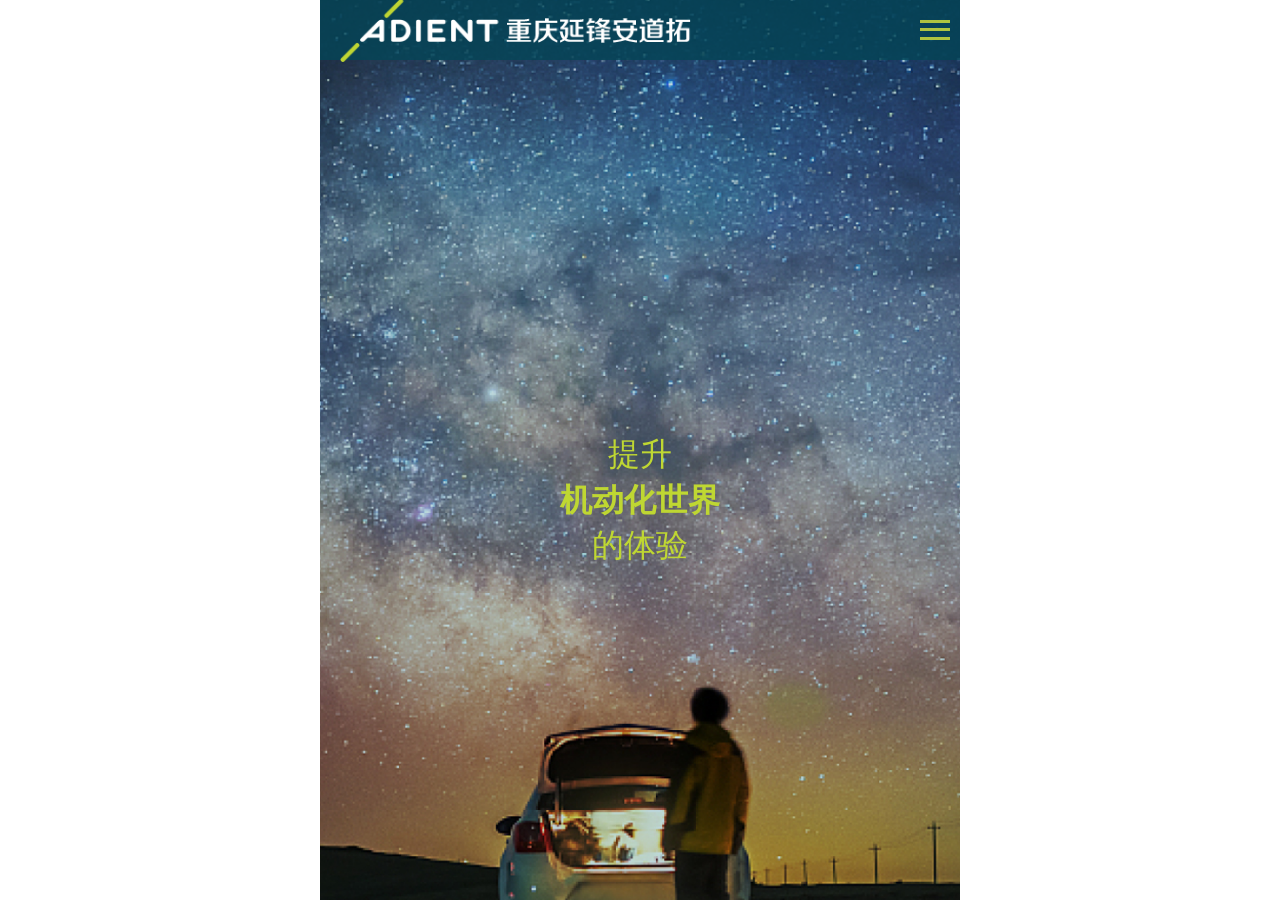
<file: index.html>
﻿<!DOCTYPE html>
<html>
<head>
<meta charset="utf-8">
<title>重庆延锋安道拓</title>
<!-- Stylesheets -->
<link href="css/bootstrap.css" rel="stylesheet">
<!--MasterSlider-->
<link rel="stylesheet" href="css/masterslider/style/masterslider.css" />
<link href="css/masterslider/skins/default/style.css" rel="stylesheet">
<link href="css/masterslider/style/ms-caro3d.css" rel="stylesheet">
<!--End MasterSlider-->

<link href="css/slick.css" rel="stylesheet">
<!-- <link href="css/responsive.css" rel="stylesheet"> -->
<link href="css/style.css" rel="stylesheet">
<link href="css/map.css" rel="stylesheet">


<link rel="shortcut icon" href="images/favicon.png" type="image/x-icon">
<link rel="icon" href="images/favicon.png" type="image/x-icon">

<!-- Responsive -->
<meta http-equiv="X-UA-Compatible" content="IE=edge">
<meta name="viewport" content="width=device-width, initial-scale=1.0, maximum-scale=1.0, user-scalable=0">

<!--[if lt IE 9]><script src="js/html5shiv.js"></script><![endif]-->
<!--[if lt IE 9]><script src="js/respond.js"></script><![endif]-->
<style type="text/css">
.font1{
	font-size: 2rem;
}
.section2 .play{
	width: 50px;
    margin-top: -30%;
}
.section4 .content{
	position: absolute;
    bottom: 100px;
    left: 50px;
}
.section5 .china-map{
	bottom: 15%;
}
.section5 .content{
	position: absolute;
    top: 0;
    left: 40px;
	z-index: 10;
	font-size: 1rem;
}
.section5 .cont1{
	margin: 40px 0 30px;
}
.section5 .cont3{
	margin: 25px 0;
}
.section5 .counter-title{
	margin-left: 3px;
}
.section6{
	margin: 5px 0;
}
.section6 .content1{
	position: relative;
    text-align: center;
}
.section6 .content1>div{
	width: 100%;
}
.section7 .content{
	position: absolute;
    top: 70px;
    left: 50px;
}
</style>
</head>

<body>
<div id="root">
<!-- Main Header-->
<div id="headerBox" data-type="index"></div>
<!--End Main Header -->

<div class="page-wrapper" id="index">
 	
    <!-- Preloader -->
    <div class="preloader"></div>
	
	<section class="section1">
		<img src="images/index/1-1.jpg" />
		<div class="content-box animated" data-my-animate="fadeInLeft">
			<div class="content text-center">
				<div class="my-color2 font1">
					<div>提升</div>
					<div><strong>机动化世界</strong></div>
					<div>的体验</div>
				</div>
			</div>
		</div>
	</section>
	<section class="section2">
		<a href="video/adt4k.mp4" class="lightbox-image play-box">
			<img src="images/index/2-1.jpg" />
			<img class="my-all-center play" src="images/icons/play.png">
		</a>
	</section>
	<section class="section3 slide-zy">
		<img src="images/index/3-1.jpg" />
		<div class="content">
			<img class="zy-img" src="images/index/3-2.png">
			<div class="content-box">
				<div class="point point1">
					<img src="images/icons/point.png">
					<div class="point-text">整椅</div>
				</div>
				<div class="point point2">
					<img src="images/icons/point.png">
					<div class="point-text">面套</div>
				</div>
				<div class="point point3">
					<img src="images/icons/point.png">
					<div class="point-text">骨架</div>
				</div>
				<div class="point point4">
					<img src="images/icons/point.png">
					<div class="point-text">泡沫</div>
				</div>
			</div>
		</div>
	</section>
	<section class="section4">
		<img src="images/index/4-1.jpg" />
		<div class="content my-color5 font1">
			<div style="text-align: left"><div class="animated" data-my-animate="fadeInLeft">超级座椅</div>
				<div class="animated ani-time2" data-my-animate="fadeInLeft" style="font-weight:600">面向未来的座椅</div>
			</div>
		</div>
	</section>
	<section class="section5">
		<img src="images/index/5-1.jpg" />
		<div class="china-map">
			<img class="img-map" src="images/icons/map_black_bg.png" />
			<div class="region-list active postition-1 online-node" data-type="成都延锋安道拓汽车部件系统有限公司" data-img="images/about/cd.png">
				<div class="area-box">
					<span class="dot"><img src="images/icons/marker1.png"></span>
				</div>
				<div class="show-regin"><span>成都</span></div>
			</div>
			<div class="region-list color1 active postition-2 online-node" data-type="重庆延锋安道拓汽车部件系统有限公司" data-img="images/about/cq-yf.png">
				<div class="area-box"><span class="dot"><img src="images/icons/marker2.png"></span>
				</div>
				<div class="show-regin allRegin"><span>重庆</span></div>
			</div>
			<div class="region-list color1 postition-2-1 online-node" data-type="重庆延锋安道拓汽车部件系统有限公司江津分公司" data-img="images/about/cq-jj.png">
				<div class="area-box"><span class="dot"><img src="images/icons/marker1.png"></span>
				</div>
				<div class="show-regin"></div>
			</div>
			<div class="region-list color1 postition-2-2 online-node" data-type="重庆延锋安道拓锋奥汽车部件系统有限公司" data-img="images/about/cq-fa.png">
				<div class="area-box"><span class="dot"><img src="images/icons/marker1.png"></span>
				</div>
				<div class="show-regin"></div>
			</div>
			<div class="region-list active postition-3 online-node" data-type="南昌延锋安道拓汽车部件系统有限公司" data-img="images/about/nc.png">
				<div class="area-box"><span class="dot"><img src="images/icons/marker1.png"></span>
				</div>
				<div class="show-regin"><span>南昌</span></div>
			</div>
			<div class="region-list waite postition-4 waite-node" data-type="重庆延锋安道拓汽车部件系统有限公司东莞分公司" data-img="images/about/dg.png">
				<div class="area-box"><span class="dot"><img src="images/icons/marker1.png"></span>
					</div>
				<div class="show-regin"><span>东莞</span></div>
			</div>
			<div class="region-list waite postition-5 waite-node" data-type="台州延锋安道拓汽车部件系统有限公司" data-img="images/about/tz.png">
				<div class="area-box"><span class="dot"><img src="images/icons/marker1.png"></span>
					</div>
				<div class="show-regin"><span>台州</span></div>
			</div>
				<div class="region-list active postition-6 online-node" data-type="杭州延锋安道拓汽车部件系统有限公司" data-img="images/about/hz.png">
				<div class="area-box"><span class="dot"><img src="images/icons/marker1.png"></span></div>
				<div class="show-regin"><span>杭州</span></div>
			</div>
			<div class="region-list active postition-7 online-node" data-type="哈尔滨延锋安道拓汽车部件系统有限公司" data-img="images/about/heb.png">
				<div class="area-box"><span class="dot"><img src="images/icons/marker1.png"></span></div>
				<div class="show-regin"><span>哈尔滨</span></div>
			</div>
			<div class="region-list  active  postition-8 online-node" data-type="大庆延锋安道拓汽车部件系统有限公司" data-img="images/about/dq.png">
				<div class="area-box"><span class="dot"><img src="images/icons/marker1.png"></span></div>
				<div class="show-regin"><span>大庆</span></div>
			</div>
			<div class="region-list  active  postition-9 online-node" data-type="湘潭延锋安道拓汽车部件系统有限公司" data-img="images/about/xt.png">
				<div class="area-box"><span class="dot"><img src="images/icons/marker1.png"></span></div>
				<div class="show-regin"><span>湘潭</span></div>
			</div>
		</div>
		<div class="content my-color1">
			<div class="cont1 my-color2 font1">业务概况</div>
			<div class="cont2 count-box inner">
				<span class="count-text mytimer my-color2 my-font7" data-speed="6000" data-stop="4300" >4300</span><span class="my-color2 my-font7">+</span>
				<span class="space">名</span>
				<span class="counter-title">员工人数</span>
			</div>
			<div class="cont3 count-box inner">
				<span class="count-text mytimer my-color2 my-font7" data-speed="8000" data-stop="50" >50</span>
				<span class="space">亿元</span>
				<span class="counter-title" >2018年销售额</span>
			</div>
			<div class="cont4 count-box inner">
				<span class="count-text mytimer my-color2 my-font7" data-speed="6000" data-stop="11" >11</span>
				<sapn class="space">家</sapn>
				<span class="counter-title">全国工厂</span>
			</div>
		</div>
	</section>
	<section class="section6">
		<div class="content1">
			<img src="images/index/6-1.jpg" />
			<div class="my-all-center font1">
				<div class="my-color1">幸福</div>
				<div class="my-color2">是奋斗出来的</div>
			</div>
		</div>
		<img src="images/index/6-2.jpg" />
	</section>
	<section class="section7">
		<img src="images/index/7-1.jpg" />
		<div class="content font1">
			<div class="animated my-color1" data-my-animate="fadeInLeft">雇主品牌</div>
			<div class="animated ani-time2 my-color2" data-my-animate="fadeInLeft">以卓越致敬初心</div>
		</div>
	</section>

	<!--Main Footer-->
    <div id="footerBox"></div>
	<!--End Main Footer-->
	
</div>
<!--End pagewrapper-->
</div>
<script src="js/jquery.js"></script>
<script src="my-js/common.js"></script>
<script src="js/popper.min.js"></script>
<script src="js/bootstrap.min.js"></script>
<script src="js/jquery.mCustomScrollbar.concat.min.js"></script>
<script src="js/jquery.fancybox.js"></script>
<script src="js/appear.js"></script>
<script src="js/owl.js"></script>
<script src="js/wow.js"></script>

<script src="js/slick.js"></script>
<script src="js/jquery-ui.js"></script>
<!-- Master Slider -->
<script src="js/masterslider/jquery.easing.min.js"></script>
<script src="js/masterslider/masterslider.min.js"></script>
<!--End Master Slider -->
<script src="js/swiper.js"></script>

<script src="js/script.js"></script>
<script src="my-js/index.js"></script>

</body>
</html>
</file>
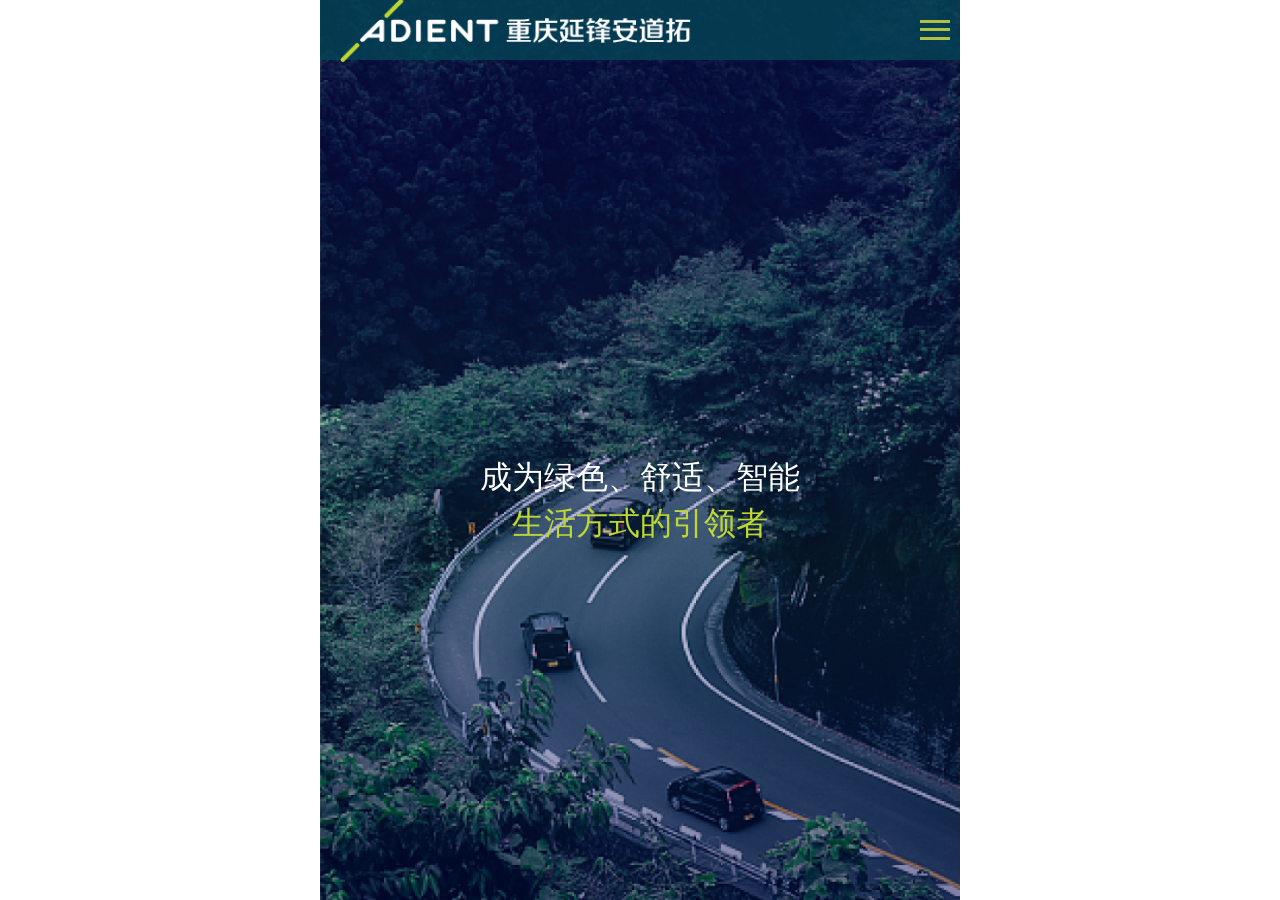
<file: about.html>
﻿<!DOCTYPE html>
<html>
<head>
<meta charset="utf-8">
<title>重庆延锋安道拓</title>
<!-- Stylesheets -->
<link href="css/bootstrap.css" rel="stylesheet">
<!--MasterSlider-->
<link rel="stylesheet" href="css/masterslider/style/masterslider.css" />
<link href="css/masterslider/skins/default/style.css" rel="stylesheet">
<link href="css/masterslider/style/ms-caro3d.css" rel="stylesheet">
<!--End MasterSlider-->

<link href="css/slick.css" rel="stylesheet">
<!-- <link href="css/responsive.css" rel="stylesheet"> -->
<link href="css/style.css" rel="stylesheet">
<link href="css/map.css" rel="stylesheet">

<link rel="shortcut icon" href="images/favicon.png" type="image/x-icon">
<link rel="icon" href="images/favicon.png" type="image/x-icon">

<!-- Responsive -->
<meta http-equiv="X-UA-Compatible" content="IE=edge">
<meta name="viewport" content="width=device-width, initial-scale=1.0, maximum-scale=1.0, user-scalable=0">

<!--[if lt IE 9]><script src="js/html5shiv.js"></script><![endif]-->
<!--[if lt IE 9]><script src="js/respond.js"></script><![endif]-->
<style type="text/css">
.font1{
	font-size: 2rem;
}
.section1 .content{
	width: 100%;
	text-align: center;
}
.section2 .content{
	position: absolute;
	padding: 20px;
	min-width: 85%;
}
.section2 .content1{
	top: 40px;
	text-align: right;
}
.section2 .content2{
	bottom: 40px;
	right: 0;
}
.section2 .content2 .cont2{
	display: flex;
    align-items: center;
}
.section2 .split{
	display: inline-block;
    width: 3px;
    height: 3px;
    background-color: #fff;
    border-radius: 3px;
    margin: 0 5px;
}
.section4 .content1{
	display: flex;
	justify-content: space-around;
	text-align: center;
	color: #fff;
	margin-top: 20px;
}
.section4 .content1 .item-box{
	width: 33%;
	font-size: 0.75rem;
}
.section4 .content1 .item-box>img{
	width: 50%;
}
.section4 .content1 .item-box .text{
	margin-top: 5px;
}
.section4 .current-info{
	position: absolute;
    top: 30%;
    width: 45%;
    left: 20px;
    text-align: center;
    color: #fff;
}
.section4 .current-text{
	margin-top: 5px;
}
.section5{
	margin: 20px 20px 30px;
}
.section5 .title{
	width: 100%;
	display: flex;
	align-items: center;
	margin-bottom: 10px;
}
.section5 .title .text{
	width: 26%;
    background: #fff;
    text-align: center;
}
.section5 .title .line{
	width: 37%;
    height: 1px;
}
.section5 .swiper-slide{
	display: flex;
	flex-wrap: wrap;
}
.section5 .swiper-slide .item-box{
	width: 33%;
	padding: 3px;
}
.section5 .swiper-slide .item-box img{
	border: 1px solid #ddd;
}
.section3 .content-box{
	display: flex;
	align-items: center;
	justify-content: center;
	/* padding-top: 50px; */
	padding: 15% 0;
	overflow: hidden;
}
.section3 .title{
	width: 30px;
}
.section3 .content{
	width: 85%;
	height: 100%;
}
.section3 .item-box{
	/* padding-left: 10px; */
	padding: 0 0 20px 10px;
	border-left: 1px solid;
	display: flex;
	margin-left: 5px;
	position: relative;
	height: 100%;
}
.section3 .item-box.last{
	padding-bottom: 30px;
}
.section3 .point{
	position:absolute;
	width: 6px;
    height: 6px;
    background: #fff;
    border-radius: 3px;
	left: -3px;
	top: 5px;
}
.section3 .cont1{
	white-space: nowrap;
	margin-right: 10px;
	font-size: 0.875rem;
}
.section3 .cont2{
	/* font-size: 0.75rem; */
	font-size: 0.875rem;
}
.section3 .swiper-slide{
	display: flex;
    flex-direction: column;
	justify-content: center;
	/* height: auto !important; */
}
</style>
</head>

<body>
<div id="root">
<!-- Main Header-->
<div id="headerBox" data-type="about"></div>
<!--End Main Header -->

<div class="page-wrapper" id="about">
 	
    <!-- Preloader -->
    <div class="preloader"></div>
	
	<section class="section1">
		<img src="images/about/1-1.jpg" />
		<div class="content my-column-center font1">
			<div class="animated my-color1" data-my-animate="fadeInLeft">成为绿色、舒适、智能</div>
			<div class="animated ani-time2 my-color2" data-my-animate="fadeInLeft">生活方式的引领者</div>
		</div>
	</section>
	<section class="section2 my-color1">
		<img src="images/about/2-1.jpg" />
		<div class="content content1 my-bg-color5">
			<div class="cont1 my-font1">使命</div>
			<div class="cont2">为用户、供应商、员工、股东和社会创造</div>
			<div class="cont2">共赢的生态系统，成为受人尊敬的企业</div>
		</div>
		<div class="content content2 my-bg-color6">
			<div class="cont1 my-font1">价值观</div>
			<div class="cont2"><span>同创共享</span><span class="split"></span><span>正确行事</span><span class="split"></span>
				<span>追求成功</span><span class="split"></span><span>一次到位</span></div>
			<div class="cont2"><span>加快步伐</span><span class="split"></span><span>"我们"大于"我"</span><span class="split"></span><span>任人唯贤</span></div>
		</div>
	</section>
	<section class="section3">
		<img src="images/about/3-1.jpg" />
		<div class="content-box my-color1">
			<div class="title my-font5">发展历程</div>
			<div class="content">
				<div id="swiper1" class="swiper-container swiper-no-swiping">
					<div class="swiper-wrapper">
						<div class="swiper-slide">
							<div class="item-box">
								<div class="point"></div>
								<div class="cont1 my-color2">2003年</div>
								<div class="cont2">江森自控、延锋江森、博奥集团正式签定三方合资协议，成立合资公司重庆延锋江森。</div>
							</div>
						</div>
						<div class="swiper-slide">
							<div class="item-box">
								<div class="point"></div>
								<div class="cont1 my-color2">2004年</div>
								<div class="cont2">搬迁至渝北工厂，第一个项目福特CD132正式投产。</div>
							</div>
						</div>
						<div class="swiper-slide">
							<div class="item-box">
								<div class="point"></div>
								<div class="cont1 my-color2">2006年</div>
								<div class="cont2">铃木工区正式投产，重庆延锋江森荣获“重庆市高新技术企业称号”。</div>
							</div>
						</div>
						<div class="swiper-slide">
							<div class="item-box">
								<div class="point"></div>
								<div class="cont1 my-color2">2007年</div>
								<div class="cont2">举办第一届家属日活动，启动公益项目蓝天计划。</div>
							</div>
						</div>
						<div class="swiper-slide">
							<div class="item-box">
								<div class="point"></div>
								<div class="cont1 my-color2">2010年</div>
								<div class="cont2">公司年销售额首次突破10亿元，技术中心获得第一项技术专利。</div>
							</div>
						</div>
						<div class="swiper-slide">
							<div class="item-box">
								<div class="point"></div>
								<div class="cont1 my-color2">2011年</div>
								<div class="cont2">公司完成第一次组织变革，建立以客户为中心的平台业务单元。</div>
							</div>
						</div>
						<div class="swiper-slide">
							<div class="item-box">
								<div class="point"></div>
								<div class="cont1 my-color2">2012年</div>
								<div class="cont2">福特福克斯项目顺利投产，公司发展迎来里程碑事件。</div>
							</div>
						</div>
						<div class="swiper-slide">
							<div class="item-box">
								<div class="point"></div>
								<div class="cont1 my-color2">2013年</div>
								<div class="cont2">成立深圳分公司、成都子公司，快速布局全国。</div>
							</div>
						</div>
						<div class="swiper-slide">
							<div class="item-box">
								<div class="point"></div>
								<div class="cont1 my-color2">2014年</div>
								<div class="cont2">为满足业务发展需要，成立大庆、南昌、杭州子公司，重庆总部新办公大楼及黄茅坪工厂正式启用。</div>
							</div>
						</div>
						<div class="swiper-slide">
							<div class="item-box">
								<div class="point"></div>
								<div class="cont1 my-color2">2015年</div>
								<div class="cont2">成立锋奥子公司，柳州工厂正式投产，公司正式挂牌成为JCI全球认证的全功能技术研发中心。</div>
							</div>
						</div>
						<div class="swiper-slide">
							<div class="item-box">
								<div class="point"></div>
								<div class="cont1 my-color2">2016年</div>
								<div class="cont2">年销售额突破40亿大关，财务表现取得重大突破，成立哈尔滨子公司，重庆延锋江森正式更名为重庆延锋安道拓汽车部件系统有限公司。</div>
							</div>
						</div>
						<div class="swiper-slide">
							<div class="item-box">
								<div class="point"></div>
								<div class="cont1 my-color2">2017年</div>
								<div class="cont2">年产量首次突破100万套，实现可持续健康成长，举行《文化的力量》新书发布会，启动全国分子公司新书路演。</div>
							</div>
						</div>
						<div class="swiper-slide">
							<div class="item-box last">
								<div class="point"></div>
								<div class="cont1 my-color2">2018年</div>
								<div class="cont2">公司成立15周年，发布企业人物形象“艾小渝”，启动线上文创店“艾小渝的未来工厂”。</div>
							</div>
						</div>
					</div>
					<!-- <div class="swiper-wrapper">
						<div class="swiper-slide">
							<div class="item-box">
								<div class="point"></div>
								<div class="cont1 my-color2">2003年</div>
								<div class="cont2">江森自控、延锋江森、博奥集团正式签定三方合资协议，成立合资公司重庆延锋江森。</div>
							</div>
							<div class="item-box">
								<div class="point"></div>
								<div class="cont1 my-color2">2004年</div>
								<div class="cont2">搬迁至渝北工厂，第一个项目福特CD132正式投产。</div>
							</div>
							<div class="item-box">
								<div class="point"></div>
								<div class="cont1 my-color2">2006年</div>
								<div class="cont2">铃木工区正式投产，重庆延锋江森荣获“重庆市高新技术企业称号”。</div>
							</div>
							<div class="item-box">
								<div class="point"></div>
								<div class="cont1 my-color2">2007年</div>
								<div class="cont2">举办第一届家属日活动，启动公益项目蓝天计划。</div>
							</div>
							<div class="item-box">
								<div class="point"></div>
								<div class="cont1 my-color2">2010年</div>
								<div class="cont2">公司年销售额首次突破10亿元，技术中心获得第一项技术专利。</div>
							</div>
							
						</div>
						<div class="swiper-slide">
							<div class="item-box">
								<div class="point"></div>
								<div class="cont1 my-color2">2011年</div>
								<div class="cont2">公司完成第一次组织变革，建立以客户为中心的平台业务单元。</div>
							</div>
							<div class="item-box">
								<div class="point"></div>
								<div class="cont1 my-color2">2012年</div>
								<div class="cont2">福特福克斯项目顺利投产，公司发展迎来里程碑事件。</div>
							</div>
							<div class="item-box">
								<div class="point"></div>
								<div class="cont1 my-color2">2013年</div>
								<div class="cont2">成立深圳分公司、成都子公司，快速布局全国。</div>
							</div>
							<div class="item-box">
								<div class="point"></div>
								<div class="cont1 my-color2">2014年</div>
								<div class="cont2">为满足业务发展需要，成立大庆、南昌、杭州子公司，重庆总部新办公大楼及黄茅坪工厂正式启用。</div>
							</div>
							<div class="item-box">
								<div class="point"></div>
								<div class="cont1 my-color2">2015年</div>
								<div class="cont2">成立锋奥子公司，柳州工厂正式投产，公司正式挂牌成为JCI全球认证的全功能技术研发中心。</div>
							</div>
						</div>
						<div class="swiper-slide">
							<div class="item-box">
								<div class="point"></div>
								<div class="cont1 my-color2">2016年</div>
								<div class="cont2">年销售额突破40亿大关，财务表现取得重大突破，成立哈尔滨子公司，重庆延锋江森正式更名为重庆延锋安道拓汽车部件系统有限公司。</div>
							</div>
							<div class="item-box">
								<div class="point"></div>
								<div class="cont1 my-color2">2017年</div>
								<div class="cont2">年产量首次突破100万套，实现可持续健康成长，举行《文化的力量》新书发布会，启动全国分子公司新书路演。</div>
							</div>
							<div class="item-box">
								<div class="point"></div>
								<div class="cont1 my-color2">2018年</div>
								<div class="cont2">公司成立15周年，发布企业人物形象“艾小渝”，启动线上文创店“艾小渝的未来工厂”。</div>
							</div>
						</div>
					</div> -->
				</div>
			</div>
		</div>
	</section>
	<section class="section4">
		<img src="images/about/4-1.jpg" />
		<div class="content-box">
			<div class="content1">
				<div class="item-box">
					<img src="images/icons/round_01.png" />
					<div class="text">1个JCI认证技术中心</div>
				</div>
				<div class="item-box">
					<img src="images/icons/round_02.png" />
					<div class="text">11家制造工厂</div>
				</div>
				<div class="item-box">
					<img src="images/icons/round_03.png" />
					<div class="text">4300+名员工</div>
				</div>
			</div>
			<div class="current-info animated ani-time2">
				<img class="current-img" src="images/about/cq-yf.png">
				<div class="current-text">重庆延锋安道拓汽车部件系统有限公司</div>
			</div>
			<div class="china-map">
				<img class="img-map" src="images/icons/map_black_bg.png" />
				<div class="region-list active postition-1 online-node" data-type="成都延锋安道拓汽车部件系统有限公司" data-img="images/about/cd.png">
					<div class="area-box">
						<span class="dot"><img src="images/icons/marker1.png"></span>
					</div>
					<div class="show-regin"><span>成都</span></div>
				</div>
				<div class="region-list color1 active postition-2 online-node" data-type="重庆延锋安道拓汽车部件系统有限公司" data-img="images/about/cq-yf.png">
					<div class="area-box"><span class="dot"><img src="images/icons/marker2.png"></span>
					</div>
					<div class="show-regin allRegin"><span>重庆</span></div>
				</div>
				<div class="region-list color1 postition-2-1 online-node" data-type="重庆延锋安道拓汽车部件系统有限公司江津分公司" data-img="images/about/cq-jj.png">
					<div class="area-box"><span class="dot"><img src="images/icons/marker1.png"></span>
					</div>
					<div class="show-regin"></div>
				</div>
				<div class="region-list color1 postition-2-2 online-node" data-type="重庆延锋安道拓锋奥汽车部件系统有限公司" data-img="images/about/cq-fa.png">
					<div class="area-box"><span class="dot"><img src="images/icons/marker1.png"></span>
					</div>
					<div class="show-regin"></div>
				</div>
				<div class="region-list active postition-3 online-node" data-type="南昌延锋安道拓汽车部件系统有限公司" data-img="images/about/nc.png">
					<div class="area-box"><span class="dot"><img src="images/icons/marker1.png"></span>
					</div>
					<div class="show-regin"><span>南昌</span></div>
				</div>
				<div class="region-list waite postition-4 waite-node" data-type="重庆延锋安道拓汽车部件系统有限公司东莞分公司" data-img="images/about/dg.png">
					<div class="area-box"><span class="dot"><img src="images/icons/marker1.png"></span>
						</div>
					<div class="show-regin"><span>东莞</span></div>
				</div>
				<div class="region-list waite postition-5 waite-node" data-type="台州延锋安道拓汽车部件系统有限公司" data-img="images/about/tz.png">
					<div class="area-box"><span class="dot"><img src="images/icons/marker1.png"></span>
						</div>
					<div class="show-regin"><span>台州</span></div>
				</div>
					<div class="region-list active postition-6 online-node" data-type="杭州延锋安道拓汽车部件系统有限公司" data-img="images/about/hz.png">
					<div class="area-box"><span class="dot"><img src="images/icons/marker1.png"></span></div>
					<div class="show-regin"><span>杭州</span></div>
				</div>
				<div class="region-list active postition-7 online-node" data-type="哈尔滨延锋安道拓汽车部件系统有限公司" data-img="images/about/heb.png">
					<div class="area-box"><span class="dot"><img src="images/icons/marker1.png"></span></div>
					<div class="show-regin"><span>哈尔滨</span></div>
				</div>
				<div class="region-list  active  postition-8 online-node" data-type="大庆延锋安道拓汽车部件系统有限公司" data-img="images/about/dq.png">
					<div class="area-box"><span class="dot"><img src="images/icons/marker1.png"></span></div>
					<div class="show-regin"><span>大庆</span></div>
				</div>
				<div class="region-list  active  postition-9 online-node" data-type="湘潭延锋安道拓汽车部件系统有限公司" data-img="images/about/xt.png">
					<div class="area-box"><span class="dot"><img src="images/icons/marker1.png"></span></div>
					<div class="show-regin"><span>湘潭</span></div>
				</div>
			</div>
		</div>
		
	</section>
	<section class="section5">
		<!-- <img src="images/about/5-1.jpg" /> -->
		<div class="title">
			<div class="line my-bg-color7"></div>
			<div class="text my-color5 my-font5">合作伙伴</div>
			<div class="line my-bg-color7"></div>
		</div>
		<div id="swiper2" class="content swiper-container">
			<div class="swiper-wrapper">
				<div class="swiper-slide">
					<div class="item-box"><img src="images/about/1.png"></div>
					<div class="item-box"><img src="images/about/2.png"></div>
					<div class="item-box"><img src="images/about/3.png"></div>
					<div class="item-box"><img src="images/about/4.png"></div>
					<div class="item-box"><img src="images/about/5.png"></div>
					<div class="item-box"><img src="images/about/6.png"></div>
					<div class="item-box"><img src="images/about/7.png"></div>
					<div class="item-box"><img src="images/about/8.png"></div>
					<div class="item-box"><img src="images/about/9.png"></div>
					<div class="item-box"><img src="images/about/10.png"></div>
					<div class="item-box"><img src="images/about/11.png"></div>
					<div class="item-box"><img src="images/about/12.png"></div>
					<div class="item-box"><img src="images/about/13.png"></div>
					<div class="item-box"><img src="images/about/14.png"></div>
					<div class="item-box"><img src="images/about/15.png"></div>
				</div>
				<div class="swiper-slide">
					<div class="item-box"><img src="images/about/16.png"></div>
					<div class="item-box"><img src="images/about/17.png"></div>
					<div class="item-box"><img src="images/about/18.png"></div>
					<div class="item-box"><img src="images/about/19.png"></div>
					<div class="item-box"><img src="images/about/20.png"></div>
					<div class="item-box"><img src="images/about/21.png"></div>
					<div class="item-box"><img src="images/about/22.png"></div>
					<div class="item-box"><img src="images/about/23.png"></div>
					<div class="item-box"><img src="images/about/24.png"></div>
					<div class="item-box"><img src="images/about/25.png"></div>
					<div class="item-box"><img src="images/about/26.png"></div>
					<div class="item-box"><img src="images/about/27.png"></div>
				</div>
			</div>
		</div>
	</section>

	<!--Main Footer-->
    <div id="footerBox"></div>
	<!--End Main Footer-->
	
</div>
<!--End pagewrapper-->
</div>
<script src="js/jquery.js"></script>
<script src="my-js/common.js"></script>
<script src="js/popper.min.js"></script>
<script src="js/bootstrap.min.js"></script>
<script src="js/jquery.mCustomScrollbar.concat.min.js"></script>
<script src="js/jquery.fancybox.js"></script>
<script src="js/appear.js"></script>
<script src="js/owl.js"></script>
<script src="js/wow.js"></script>

<script src="js/slick.js"></script>
<script src="js/jquery-ui.js"></script>
<!-- Master Slider -->
<script src="js/masterslider/jquery.easing.min.js"></script>
<script src="js/masterslider/masterslider.min.js"></script>
<!--End Master Slider -->
<script src="js/swiper.js"></script>

<script src="js/script.js"></script>
<script src="my-js/about.js"></script>

</body>
</html>
</file>
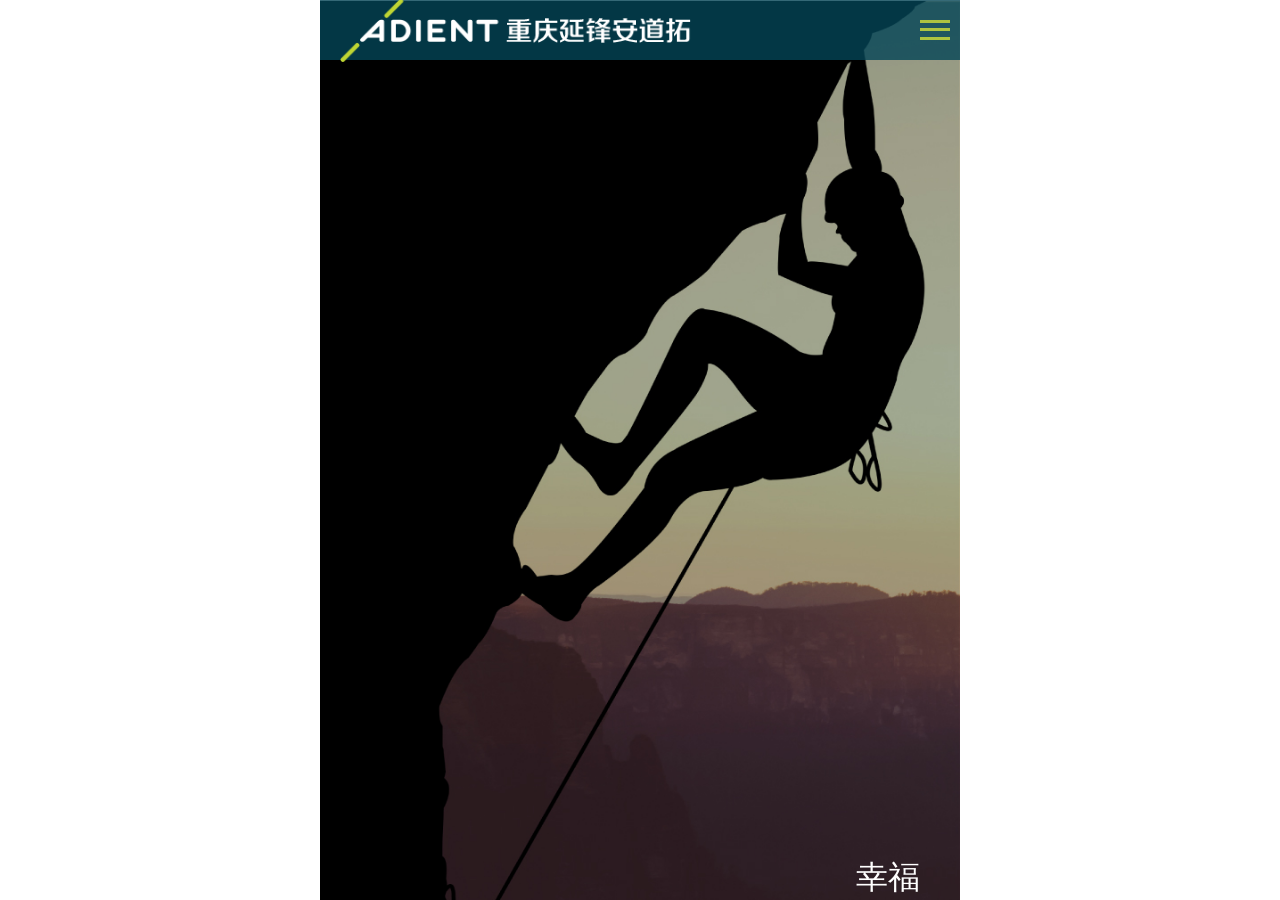
<file: culture.html>
﻿<!DOCTYPE html>
<html>
<head>
<meta charset="utf-8">
<title>重庆延锋安道拓</title>
<!-- Stylesheets -->
<link href="css/bootstrap.css" rel="stylesheet">
<!--MasterSlider-->
<link rel="stylesheet" href="css/masterslider/style/masterslider.css" />
<link href="css/masterslider/skins/default/style.css" rel="stylesheet">
<link href="css/masterslider/style/ms-caro3d.css" rel="stylesheet">
<!--End MasterSlider-->

<link href="css/slick.css" rel="stylesheet">
<!-- <link href="css/responsive.css" rel="stylesheet"> -->
<link href="css/style.css" rel="stylesheet">
<link href="css/map.css" rel="stylesheet">


<link rel="shortcut icon" href="images/favicon.png" type="image/x-icon">
<link rel="icon" href="images/favicon.png" type="image/x-icon">

<!-- Responsive -->
<meta http-equiv="X-UA-Compatible" content="IE=edge">
<meta name="viewport" content="width=device-width, initial-scale=1.0, maximum-scale=1.0, user-scalable=0">

<!--[if lt IE 9]><script src="js/html5shiv.js"></script><![endif]-->
<!--[if lt IE 9]><script src="js/respond.js"></script><![endif]-->
<style type="text/css">
.font1{
	font-size: 2rem;
}
.section1 .content{
	position: absolute;
    bottom: 60px;
    right: 40px;
    text-align: right;
}
.section2 .content{
	font-size: 1rem;
}
.section2 .content1{
	position: absolute;
    top: 12%;
    text-align: center;
    width: 100%;
}
.section2 .content2{
	width: 70%;
}
.section2 .content3{
	position: absolute;
    bottom: 5%;
    text-align: center;
    width: 100%;
}
.section2 .split{
	margin: 0 5px;
}
.section3 .title{
	height: 35px;
    line-height: 35px;
    margin-top: 10px;
    text-align: center;
}
.section3 .content{
	position: relative;
	margin-top: 5px;
}
.section3 .cont-box{
	position: absolute;
	bottom: 0;
	width: 100%;
	padding: 10px;
}
.section3 .cont-box .cont2{
	font-size: 0.75rem;
}
.section4{
	margin-top: 10px;
}
.section4 .title{
	height: 50px;
    line-height: 50px;
    text-align: center;
}
.section4 .content{
	margin: 0px 15px;
	padding-bottom: 10px;
	position: relative;
}
.section4 .text{
	position: absolute;
    top: 20%;
    width: 100%;
    text-align: center;
}
.section4 .icon-play{
	width:50px;
}
.section5{
	margin-top: 5px;
}
.section5 .content{
	position: absolute;
	top: 0;
	bottom: 0;
	padding: 0 10px;
	min-width: 70%;
	display: flex;
	flex-direction: column;
	align-items: center;
	justify-content: center;
}
.section5 .cont2{
	width: 60%;
	margin: 5% 0;
}
.section6{
	margin-top: 10px;
}
.section6 .content{
	display: flex;
	flex-direction: column;
	align-items: center;
	justify-content: space-around;
	padding: 10%;
}
.section6 .content1{
	width: 90%;
}
.section6 .cont1{
	margin-bottom: 5px;
}
.section7{
	margin-top: 5px;
}
.section7 .content1 .cont-box1{
	position: relative;
}
.section7 .content1 .cont-box1 .content{
	position: absolute;
	padding: 20px;
	display: flex;
	flex-direction: column;
	justify-content: center;
}
.section7 .content1 .title{
	margin-bottom: 5px;
}
.section7 .content1 .cont-box2 {
	margin-top: 5px;
	padding: 30px 20px 50px;
	position: relative;
}
.section7 .content1 .box1{
	padding-bottom: 20px;
	margin-bottom: 12px;
    border-bottom: 1px solid rgba(174,195,64,1);
}
.section7 .content1 .box3{
	position: absolute;
    bottom: 20px;
    left: 20px;
    width: 15px;
}
.section7 .content1 .cont-box3{
	padding: 15px 20px 5px;
}
.section7 .item-box{
	position: relative;
	margin-top: 5px;
}
.section7 .item-box .content{
	position: absolute;
    bottom: 0;
    width: 100%;
	padding: 10px;
	color: #fff;
}
.section7 .item-box .content .cont1{
	margin-bottom: 5px;
}
.section8 .title{
	height: 35px;
    line-height: 35px;
    margin-top: 10px;
    text-align: center;
}
.section8 .content{
	display: flex;
	flex-wrap: wrap;
	padding: 10px;
	justify-content:space-around;
}
.section8 .item-box{
	width: 50%;
	padding: 5px;
}
</style>
</head>

<body>
<div id="root">
<!-- Main Header-->
<div id="headerBox" data-type="culture"></div>
<!--End Main Header -->

<div class="page-wrapper" id="culture">
 	
    <!-- Preloader -->
    <div class="preloader"></div>
	
	<section class="section1">
		<img src="images/culture/1-1.jpg" />
		<div class="content font1">
			<div class="my-color1">幸福</div>
			<strong class="my-color2">是奋斗出来的</strong>
		</div>
	</section>
	<section class="section2">
		<img src="images/culture/2-1.jpg" />
		<div class="content content-box my-color1">
			<div class="content1"><strong class="my-font4">幸福家文化</strong><span class="split">/</span><span>土壤</span></div>
			<div class="content2 my-all-center"><img class="" src="images/culture/icon1.png" /></div>
			<div class="content3"><span>同创共享的</span><strong class="my-font4">奋斗者文化</strong><span class="split">/</span><span>根基</span></div>
		</div>
	</section>
	<section class="section3 my-color1">
		<div class="title my-bg-color7 my-font5">文化项目</div>
		<div class="content content1">
			<img src="images/culture/3-1.jpg" />
			<div class="cont-box my-bg-color9">
				<div class="cont1 my-font1">春节联欢晚会</div>
				<div class="cont2">在CQYFAS，春节联欢晚会是一年一度最隆重的盛会。那是一个属于“艾小渝”自己的舞台，每年春晚主题都应景走心，
						所有节目都是重庆延锋安道拓人根据时下流行的元素自编自导共同出品，齐心打造的视听盛宴。</div>
			</div>
		</div>
		<div class="content content2">
			<img src="images/culture/3-2.jpg" />
			<div class="cont-box my-bg-color9">
				<div class="cont1 my-font1">家属日</div>
				<div class="cont2">我们在每年的11月1日通过举办特色活动的形式邀请员工家属参与其中，从而感受延锋安道拓一直倡导的幸福家文化，为此我们称之为“家属日”。
						从传统观念来看，（1+1）+1代表，其中1+1代表一个家庭的两位主体成员，剩下的1位代表孩子。因此我们将每年11月1日确定为家属日。</div>
			</div>
		</div>
		<div class="content content3">
			<img src="images/culture/3-3.jpg" />
			<div class="cont-box my-bg-color9">
				<div class="cont1 my-font1">星耀盛典</div>
				<div class="cont2">从2015年开始，重庆延锋安道拓开始举办独立的年度奖项颁奖典礼。
						我们鼓励个人、团队积极推选符合奖项的 候选人，号召艾小渝们不断探索真知、追求卓越。</div>
			</div>
		</div>
		<div class="content content4">
			<img src="images/culture/3-4.jpg" />
			<div class="cont-box my-bg-color9">
				<div class="cont1 my-font1">团队集会</div>
				<div class="cont2">自1996年开始，CQYFAS各工厂由员工组成团队参赛，在团队集会的舞台上通过表演、舞蹈等多种形式展示公司最新的持续改进结果。
						该活动每年7月在重庆延锋安道拓各工厂内部比赛，下半年则举行中国区和亚太区比赛。</div>
			</div>
		</div>
	</section>
	<section class="section4 my-bg-color7">
		<div class="title my-color1 my-font5">文化的力量</div>
		<div class="content">
			<a href="video/whll.mp4" class="lightbox-image play-box">
				<img src="images/culture/4-1.jpg">
				<div class="text my-color2">此片献给正在为梦想而奋斗的您</div>
				<img class="my-all-center icon-play" src="images/icons/play.png">
			</a>
		</div>
	</section>
	<section class="section5">
		<img src="images/culture/5-1.jpg" />
		<div class="content my-color1 my-font3 my-bg-color9">
			<div class="cont1 my-font7">做企业<strong class="my-color2">就是做文化</strong></div>
			<div class="cont2"><img src="images/culture/5-2.jpg" /></div>
			<div class="cont3">
				<div>《文化的力量》献给亲爱的伙伴,学习传承,奔向未来;</div>
				<div>《文化的力量》献给出色的同行,交流分享,一路向前;</div>
				<div>《文化的力量》献给尊敬的朋友,投砾引珠,广征博引;</div>
				<div>《文化的力量》献给我们的下一代,回馈社会,助力公益。</div>
				<div style="margin-top: 5px">此书由重庆延锋安道拓公司所有同仁,用血浓于水的感情</div>
				<div>共同写就。这是一个企业对自己的锤炼,更是一群骨子里</div>
				<div>永远都热血的人,为共同走过的时光、彼此见证的过往,</div>
				<div>亲手打造的一份弥足珍贵的成长纪念。第一版印刷的</div>
				<div>4000册将进行爱心认购,所得款项全部进入蓝天基金。</div>
				<div>用来支持环境的可持续发展,社会服务,教育事业等公益</div>
				<div>之举!</div>
			</div>
			<!-- <div class="cont4">此书由重庆延锋安道拓公司所有同仁,用血浓于水的感情共同写就。
					这是一个企业对自己的锤炼,更是一群骨子里永远都热血的人,
					为共同走过的时光、彼此见证的过往,亲手打造的一份弥足珍贵的成长纪念。
					第一版印刷的4000册将进行爱心认购,所得款项全部进入蓝天基金。
					用来支持环境的可持续发展,社会服务,教育事业等公益之举!
			</div> -->
		</div>
	</section>
	<section class="section6">
		<img src="images/culture/6-1.jpg" />
		<div class="content content-box">
			<div class="content1">
				<img src="images/culture/icon2.png" />
			</div>
			<div class="content2 my-color1">
				<div class="cont1 my-font5">社会责任</div>
				<div class="cont2 my-font3">在重庆延锋安道拓（CQYFAS）,我们对成功的定义并不仅限于财务成功，
						我们更加关怀环境保护和社会责任。因此，基于环保、社区责任和员工领导力三重底线的蓝天计划应运而生。</div>
			</div>
		</div>
	</section>
	<section class="section7">
		<div class="content1 my-font3">
			<div class="cont-box1 my-color1">
				<img src="images/culture/7-1.jpg" />
				<div class="content content-box">
					<div class="title my-font6 my-color2">蓝天基金</div>
					<div class="text">公司于2014年正式成立了蓝天基金，并首次在当年春晚为蓝天基金注入131400元。
							蓝天基金将用于支撑每年度的蓝天计划，为蓝天计划各项活动提供资金支持，以及帮扶企业内部困难职工。
							截至2018年10月，蓝天基金累计帮扶金额超过90万元。</div>
				</div>
			</div>
			<div class="cont-box2 my-color1 my-bg-color7">
				<div class="box1">
					<div class="title my-font6 my-color2">蓝天计划</div>
					<div class="text">蓝天计划是一项全球性员工激励计划，旨在鼓励重庆延锋安道拓员工组成志愿者小组，
							与当地公益性组织或学校合作以支持环境的可持续发展，社会服务，教育事业，公司员工组成3至100人
							不等的志愿者项目团队，并与其选定的公益性组织或学校开展志愿者项目。</div>
				</div>
				<div class="box2">
					<div class="title my-font1 my-color2">开展蓝天计划的意义</div>
					<div class="text">当地社区受益于志愿者的参与，我们也能从不断提高的领导经验和员工团队建设中
							获益匪浅。重庆延锋安道拓的社会责任项目表面公司对于实现最高标准绩效、团队合作、包容性、领导力及成长的承诺。
							公司支持员工加入全球的自愿行动，并且珍视员工为社区所做的重要贡献。</div>
				</div>
				<img class="box3" src="images/culture/icon3.png" />
			</div>
			<div class="cont-box3">
				<div class="title my-font1 my-color5">系列特色蓝天计划活动</div>
				<div class="text">重庆延锋安道拓一直持续不断践行蓝天计划，历年也沉淀下不少精品蓝天计划项目。</div>
			</div>
			
		</div>
		<div class="content2 item-box">
			<img src="images/culture/7-2.jpg" />
			<div class="content my-bg-color9">
				<div class="cont1 my-font1">大学生领导力挑战赛</div>
				<div class="cont2">蓝天计划将学校作为目标社区开展以环保、大学生领导力为主题的系列校园活动。
						通过一系列高质量、高要求的团队挑战，锻炼当代大学生的领导能力、培养社会责任意识、宣传环保理念。</div>
			</div>
		</div>
		<div class="content3 item-box">
			<img src="images/culture/7-3.jpg" />
			<div class="content my-bg-color9">
				<div class="cont1 my-font1">校企开放日</div>
				<div class="cont2">我们邀请“大学生领导力挑战赛”获胜的所有队伍前往重庆延锋安道拓，
						展示其获奖作品，参观公司及本地工厂，进行深入的校企参访交流。</div>
			</div>
		</div>
		<div class="content4 item-box">
			<img src="images/culture/7-4.jpg" />
			<div class="content my-bg-color9">
				<div class="cont1 my-font1">为爱奔跑</div>
				<div class="cont2">“为爱奔跑”8 小时接力公益赛起源于2014 年，是一次用“公益、自助、环保”贯穿前期训练、活动筹备、比赛全程的赛事。
						本次活动秉承着自愿捐赠的原则，最终您的每一步，公司捐助的每一笔赞助金，我们都将用于后期资助学校的修建和贫困小孩的帮扶等爱心活动。</div>
			</div>
		</div>
		<div class="content5 item-box">
			<img src="images/culture/7-5.jpg" />
			<div class="content my-bg-color9">
				<div class="cont1 my-font1">酉阳二中关爱助学</div>
				<div class="cont2">杉树公益联合重庆延锋安道拓蓝天基金在重庆酉阳二中共同设立“杉树班”。2017年起延锋安道拓每年组建30人志愿者队伍，
						为80位“双特”（特别贫困、特别优秀）生进行一对一帮扶，并为每位学生募捐三年生活费9000元，共计募捐72万元。</div>
			</div>
		</div>
		<div class="content6 item-box">
			<img src="images/culture/7-6.jpg" />
			<div class="content my-bg-color9">
				<div class="cont1 my-font1">工厂蓝天计划</div>
				<div class="cont2">每年重庆延锋安道拓各分子公司均自行组织志愿者参与蓝天计划，积极投身于社会环保、助学帮扶等公益项目中。</div>
			</div>
		</div>
	</section>
	<section class="section8">
		<div class="title my-bg-color7 my-font5 my-color1">杂志《认知》</div>
		<div class="content">
			<div class="item-box isClick" data-url="file/79.pdf"><img src="images/culture/8-1.jpg" /></div>
			<div class="item-box isClick" data-url="file/80.pdf"><img src="images/culture/8-2.jpg" /></div>
			<div class="item-box isClick" data-url="file/83.pdf"><img src="images/culture/8-3.jpg" /></div>
			<div class="item-box isClick" data-url="file/82.pdf"><img src="images/culture/8-4.jpg" /></div>
		</div>
	</section>

	<!--Main Footer-->
    <div id="footerBox"></div>
	<!--End Main Footer-->
	
</div>
<!--End pagewrapper-->
</div>
<script src="js/jquery.js"></script>
<script src="my-js/common.js"></script>
<script src="js/popper.min.js"></script>
<script src="js/bootstrap.min.js"></script>
<script src="js/jquery.mCustomScrollbar.concat.min.js"></script>
<script src="js/jquery.fancybox.js"></script>
<script src="js/appear.js"></script>
<script src="js/owl.js"></script>
<script src="js/wow.js"></script>

<script src="js/slick.js"></script>
<script src="js/jquery-ui.js"></script>
<!-- Master Slider -->
<script src="js/masterslider/jquery.easing.min.js"></script>
<script src="js/masterslider/masterslider.min.js"></script>
<!--End Master Slider -->
<script src="js/swiper.js"></script>

<script src="js/script.js"></script>
<script src="my-js/culture.js"></script>

</body>
</html>
</file>
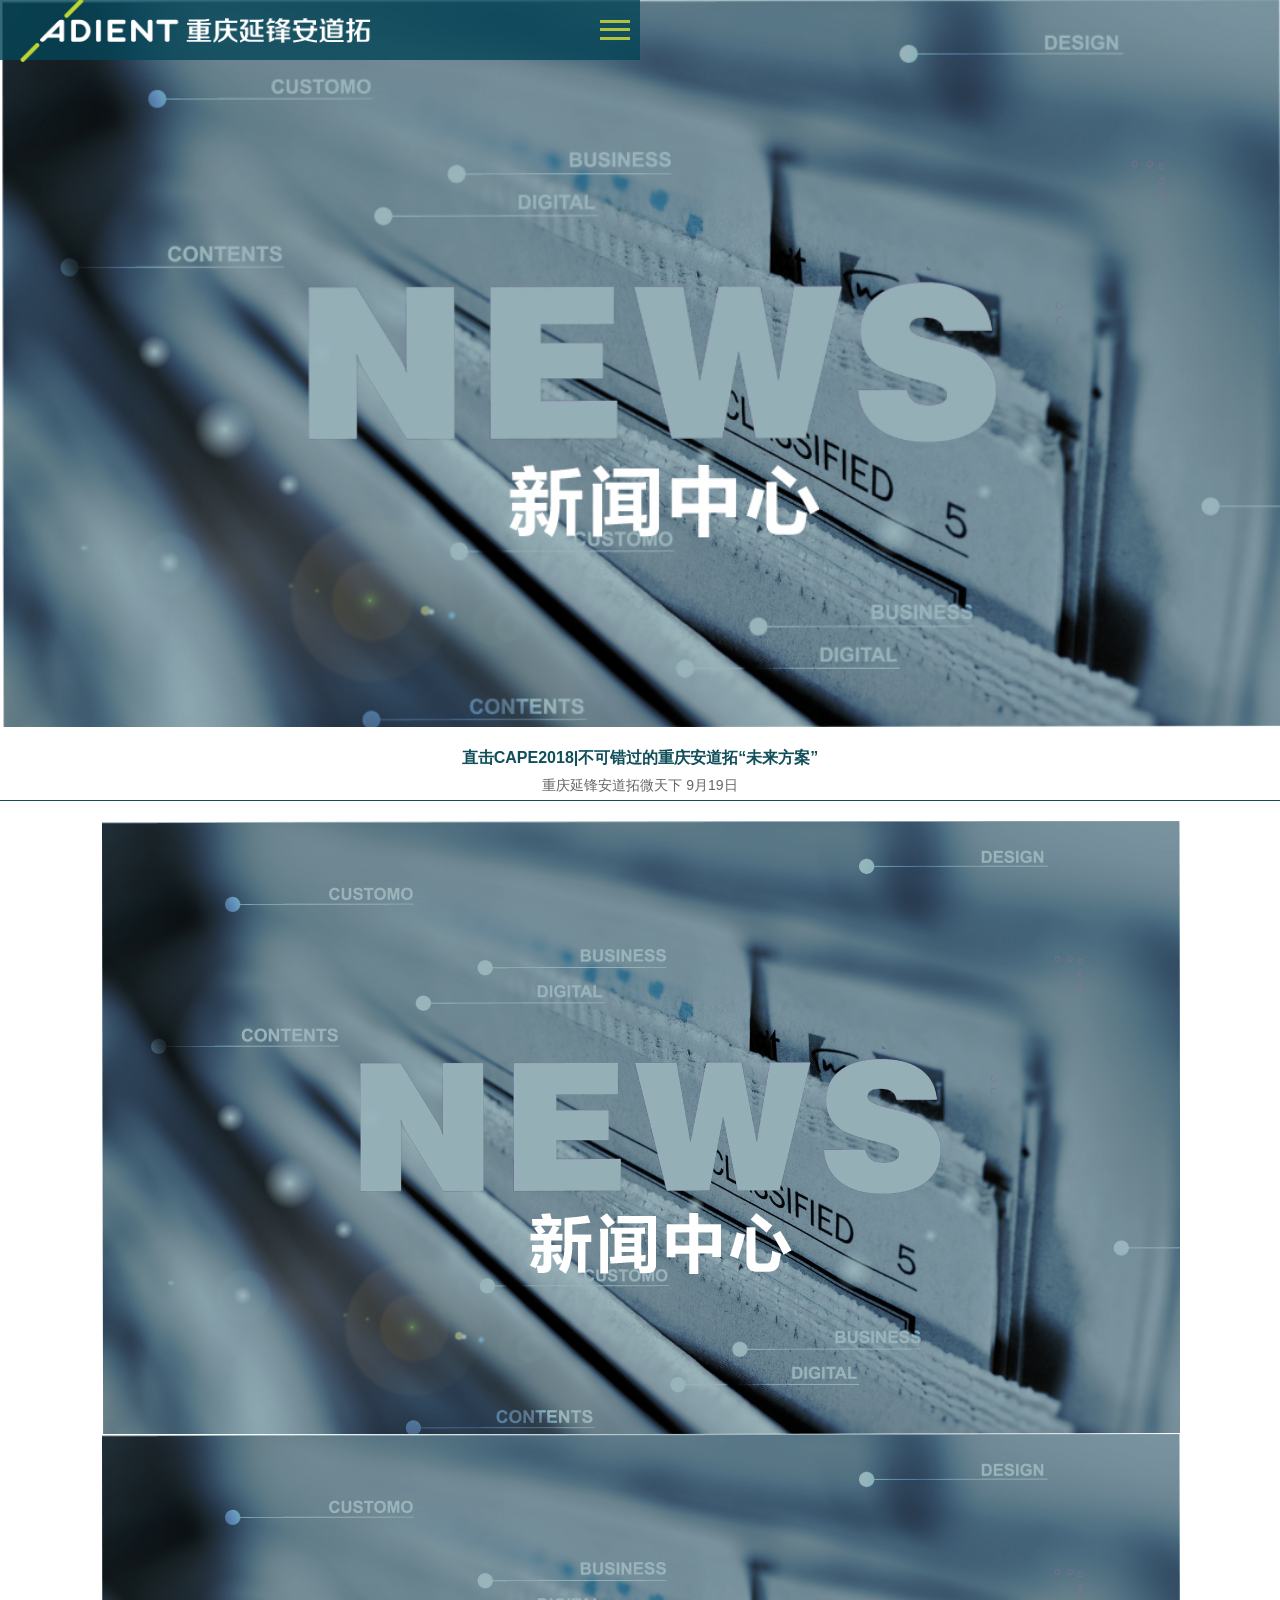
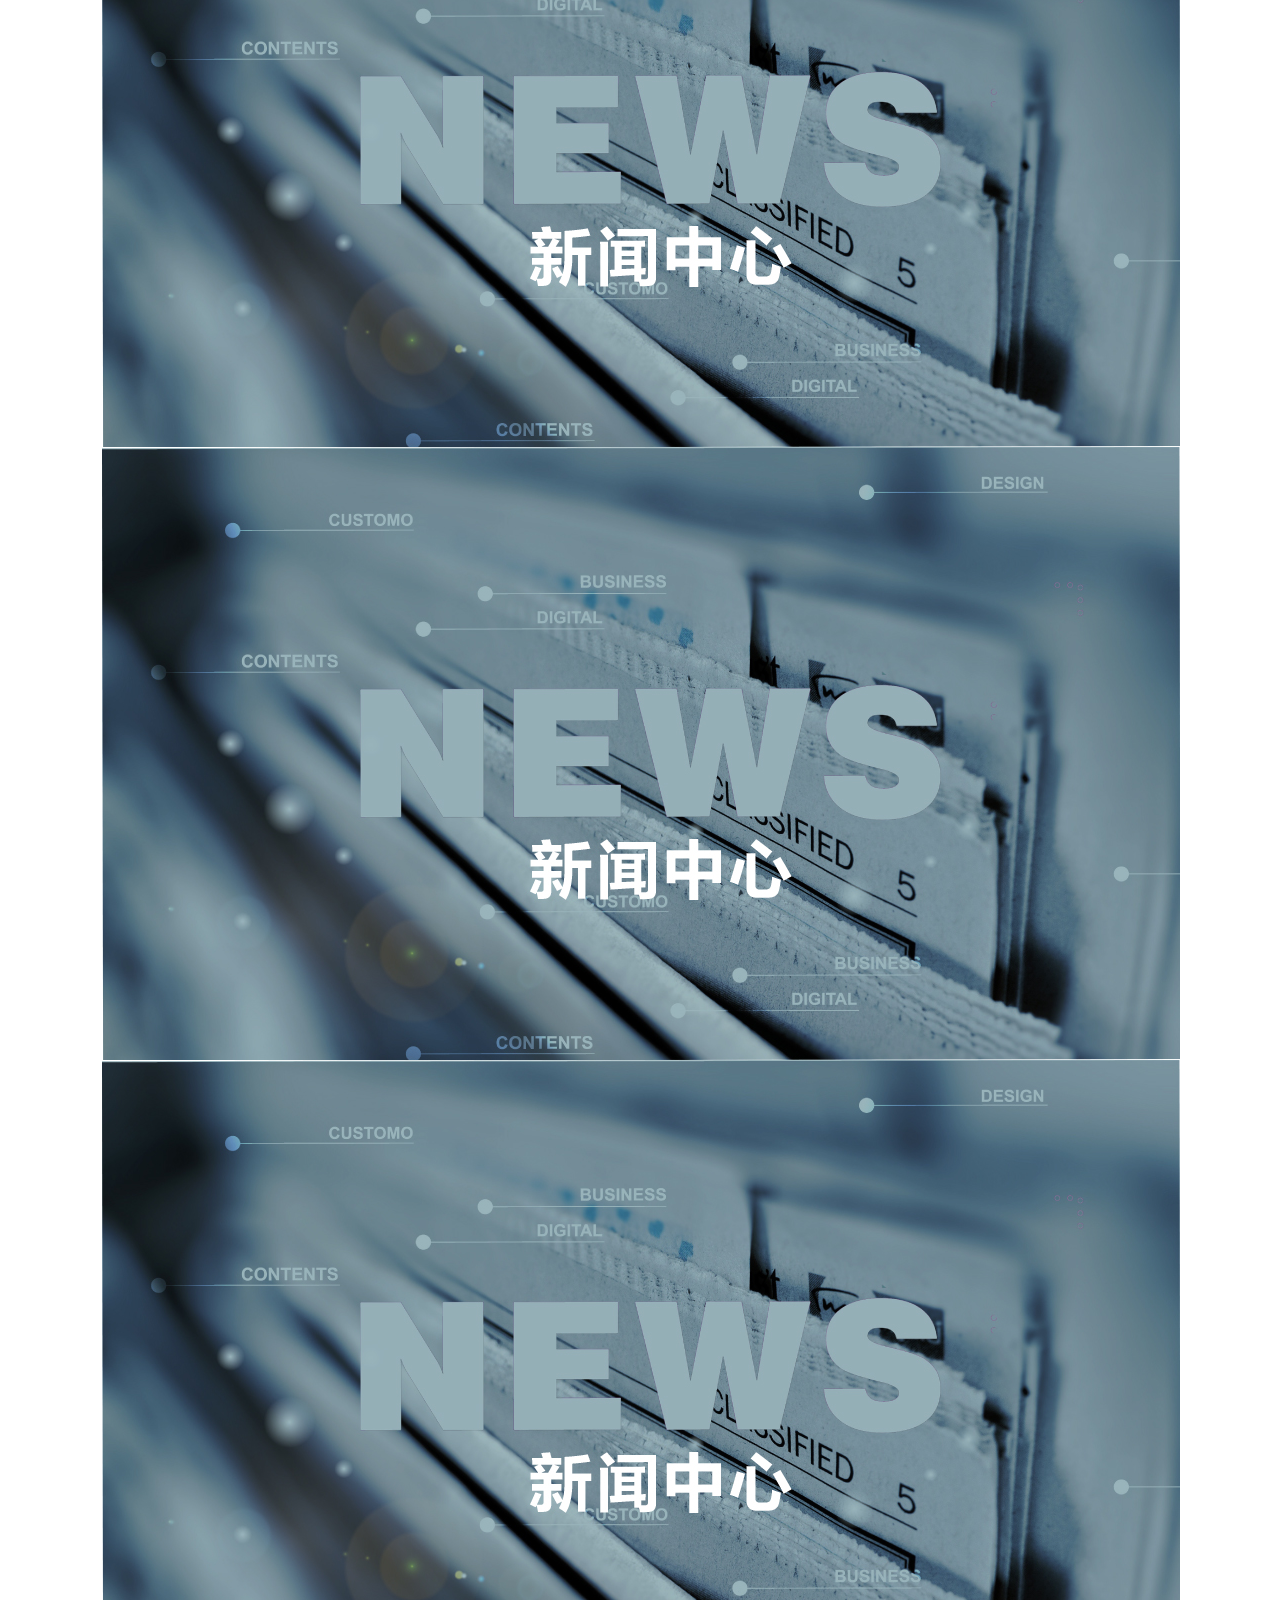
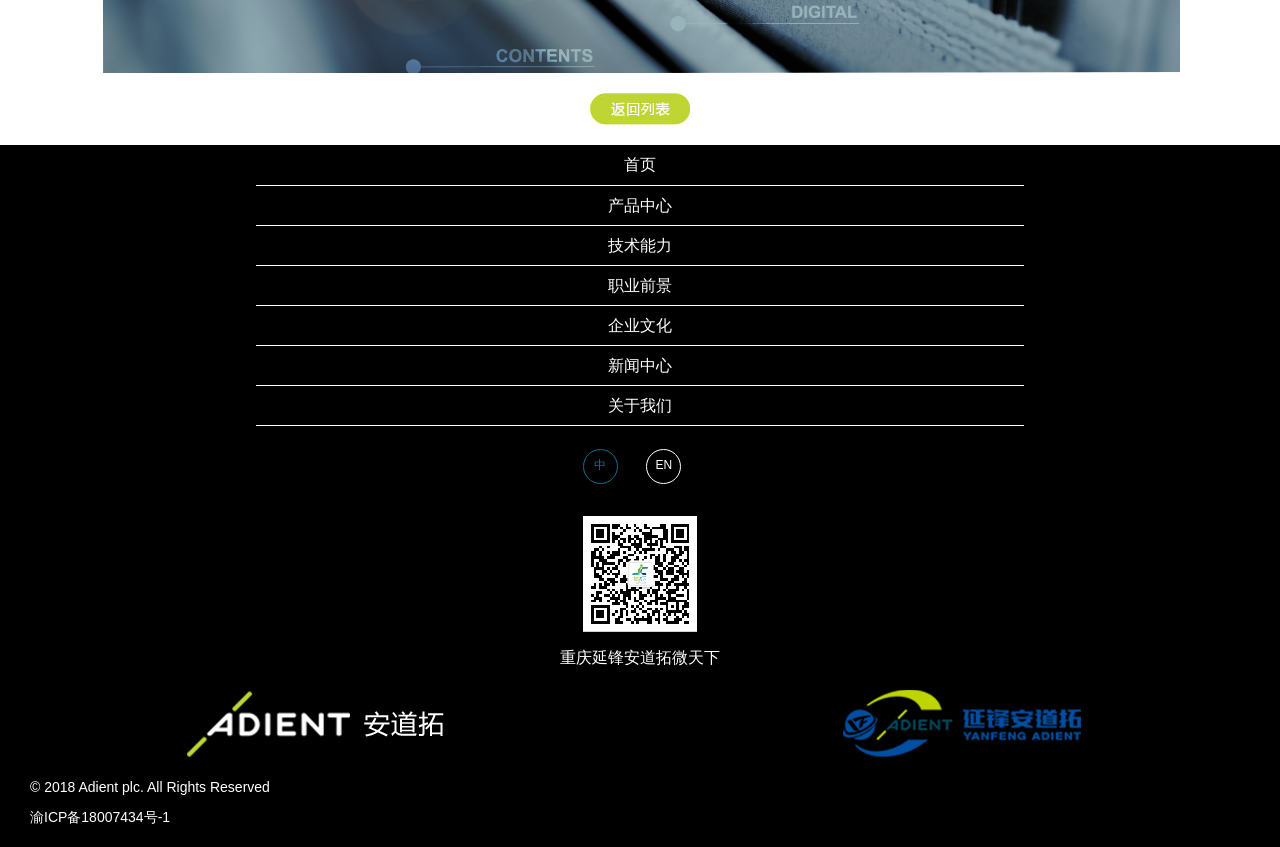
<file: news-detail.html>
<!DOCTYPE html>
<html>
<head>
<meta charset="utf-8">
<title>重庆延锋安道拓</title>
<!-- Stylesheets -->
<link href="css/bootstrap.css" rel="stylesheet">
<!--MasterSlider-->
<link rel="stylesheet" href="css/masterslider/style/masterslider.css" />
<link href="css/masterslider/skins/default/style.css" rel="stylesheet">
<link href="css/masterslider/style/ms-caro3d.css" rel="stylesheet">
<!--End MasterSlider-->

<link href="css/slick.css" rel="stylesheet">
<link href="css/responsive.css" rel="stylesheet">
<link href="css/style.css" rel="stylesheet">


<link rel="shortcut icon" href="images/favicon.png" type="image/x-icon">
<link rel="icon" href="images/favicon.png" type="image/x-icon">

<!-- Responsive -->
<meta http-equiv="X-UA-Compatible" content="IE=edge">
<meta name="viewport" content="width=device-width, initial-scale=1.0, maximum-scale=1.0, user-scalable=0">

<!--[if lt IE 9]><script src="js/html5shiv.js"></script><![endif]-->
<!--[if lt IE 9]><script src="js/respond.js"></script><![endif]-->
<style type="text/css">
.page-wrapper{
    height: auto;
}
#pagination{
    text-align: center;
}
.news-content{
    position: relative;
    z-index: 1;
    display: flex;
    flex-direction: column;
    align-items: center;
}
.news-header{
    text-align: center;
    border-bottom: 1px solid #104e5a;
    margin: 20px 0 20px;
    width: 100%;
}
.news-title1{
    color: #104e5a;
    font-size: 1rem;
    font-weight: 600;
    padding: 0 10px;
}
.news-title2{
    margin: 5px 0;
}
.item-box{
	position: relative;
}
.content-box1{
    text-align: center;
}
.content-box1 .item-box{
    width: 100%;
}
.back-box{
    text-align: center;
    margin: 20px;
}
</style>
</head>

<body>
<!-- Main Header-->
<div id="headerBox" data-type="news-detail"></div>
<!--End Main Header -->
<div class="page-wrapper" id="news-detail">
	
 	
    <!-- Preloader -->
    <div class="preloader"></div>
    <!--Main Slider-->
    <section class="main-slider">
        <div class="main-slider-carousel owl-carousel owl-theme">
            <div class="slide">
				<img src="images/news/banner.jpg">
			</div>
        </div>
    </section>
    <!--End Main Slider-->
    <section class="news-content">
        <div class="news-header">
            <div class="news-title1">直击CAPE2018|不可错过的重庆安道拓“未来方案”</div>
            <div class="news-title2">
                <span class="news-author">重庆延锋安道拓微天下</span>
                <span class="news-time">9月19日</span>
            </div>
        </div>
        <div class="content-box1">
            <div class="item-box"><img src="images/news/banner.jpg"></div>
            <div class="item-box"><img src="images/news/banner.jpg"></div>
            <div class="item-box"><img src="images/news/banner.jpg"></div>
            <div class="item-box"><img src="images/news/banner.jpg"></div>
        </div>
    </section>
    <div class="back-box"><img class="back-btn" src="images/news/detail-1-6.jpg"></div>
	<!--Main Footer-->
	<div id="footerBox"></div>
	<!--End Main Footer-->
	
</div>
<!--End pagewrapper-->

<script src="js/jquery.js"></script>
<script src="my-js/common.js"></script>
<script src="js/popper.min.js"></script>
<script src="js/bootstrap.min.js"></script>
<script src="js/jquery.mCustomScrollbar.concat.min.js"></script>
<script src="js/jquery.fancybox.js"></script>
<script src="js/appear.js"></script>
<script src="js/owl.js"></script>
<script src="js/wow.js"></script>
<script src="js/slick.js"></script>
<script src="js/jquery-ui.js"></script>
<!-- Master Slider -->
<script src="js/masterslider/jquery.easing.min.js"></script>
<script src="js/masterslider/masterslider.min.js"></script>
<!--End Master Slider -->

<script src="js/script.js"></script>
<script type="text/javascript">
    $('.back-btn').click(function(){
        window.location.href = 'news.html'
    })
</script>


</body>
</html>
</file>
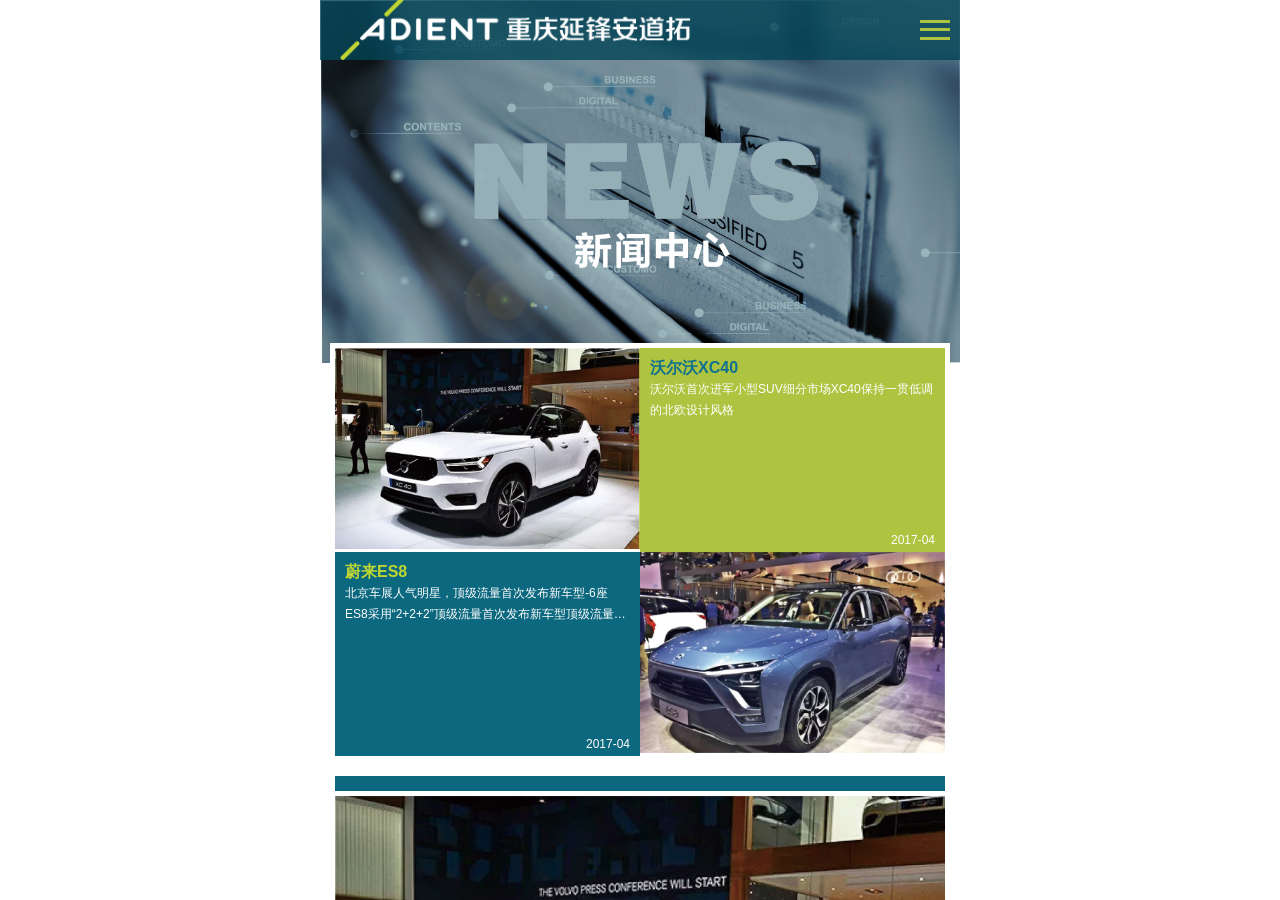
<file: news.html>
<!DOCTYPE html>
<html>
<head>
<meta charset="utf-8">
<title>重庆延锋安道拓</title>
<!-- Stylesheets -->
<!-- <link href="css/bootstrap.css" rel="stylesheet"> -->
<!--MasterSlider-->
<link rel="stylesheet" href="css/masterslider/style/masterslider.css" />
<link href="css/masterslider/skins/default/style.css" rel="stylesheet">
<link href="css/masterslider/style/ms-caro3d.css" rel="stylesheet">
<!--End MasterSlider-->

<link href="css/slick.css" rel="stylesheet">
<!-- <link href="css/responsive.css" rel="stylesheet"> -->
<link href="css/style.css" rel="stylesheet">


<link rel="shortcut icon" href="images/favicon.png" type="image/x-icon">
<link rel="icon" href="images/favicon.png" type="image/x-icon">

<!-- Responsive -->
<meta http-equiv="X-UA-Compatible" content="IE=edge">
<meta name="viewport" content="width=device-width, initial-scale=1.0, maximum-scale=1.0, user-scalable=0">
<style type="text/css">
.self-color1{
    color: rgba(15,113,142,1);
}
.news-content {
    margin: 0 10px;
    position: relative;
    margin-top: -20px;
    z-index: 1;
    display: flex;
    flex-direction: column;
    align-items: center;
    background: #fff;
    padding: 5px;
}
.item-box{
    position: relative;
}
.content-box1{
    display: flex;
    flex-wrap: wrap;
}
.content-box1 .item-box {
    width: 50%;
}
.content-box1 .my-column{
    padding: 10px;
    position: relative;
    height: 100%;
}
.content-box1 .lable-text{
    width: 100%;
    display: -webkit-box;
    -webkit-line-clamp: 1;
    -webkit-box-orient: vertical;
    overflow: hidden;
}
.content-box1 .text{
    width: 100%;
    display: -webkit-box;
    -webkit-line-clamp: 2;
    -webkit-box-orient: vertical;
    overflow: hidden;
    line-height: 21px;
}
.content-box1 .time{
    position: absolute;
    bottom: 5px;
    right: 10px;
}

.news-list{
    width: 100%;
    margin-top: 20px;
    overflow: hidden;
}
.news-list .cont1{
    width: 100%;
    height: 15px;
}
.news-list .cont2{
    margin: 5px 0;
}
.news-list .cont3{
    height: 40px;
    line-height: 40px;
    display: flex;
    justify-content: space-between;
    border-bottom: 1px solid #999;
}
.news-list .cont3 .text{
    width: 80%;
    display: -webkit-box;
    -webkit-line-clamp: 1;
    -webkit-box-orient: vertical;
    overflow: hidden;
}
.news-list .cont4{
    margin: 5px 0 20px 0;
    line-height: 21px;
}
</style>
</head>

<body>
<div id="root">
<!-- Main Header-->
<div id="headerBox" data-type="news"></div>
<!--End Main Header -->
<div class="page-wrapper" id="news">
    <!-- Preloader -->
    <div class="preloader"></div>
    <!--Main Slider-->
    <section class="main-slider">
        <div class="main-slider-carousel owl-carousel owl-theme">
            <div class="slide">
				<img src="images/news/banner.jpg">
			</div>
        </div>
    </section>
    <!--End Main Slider-->
    <!--新闻列表-->
    <section class="news-content">
        <div class="content-box1 my-color1 my-font3">
            <div class="item-box">
                <img src="images/news/1-1.jpg">
            </div>
            <div class="item-box my-bg-color2">
                <div class="my-column">
                    <div class="my-font1 self-color1 lable-text">沃尔沃XC40</div>
                    <div class="text">沃尔沃首次进军小型SUV细分市场XC40保持一贯低调的北欧设计风格</div>
                    <div class="time">2017-04</div>
                </div>
            </div>
            <div class="item-box my-bg-color3">
                <!-- <img src="images/news/1-4.jpg"> -->
                <div class="my-column">
                    <div class="my-font1 my-color2 lable-text">蔚来ES8</div>
                    <div class="text">北京车展人气明星，顶级流量首次发布新车型-6座
                        ES8采用“2+2+2”顶级流量首次发布新车型顶级流量首次发布新车型</div>
                    <div class="time">2017-04</div>
                </div>
            </div>
            <div class="item-box">
                <img src="images/news/1-2.jpg">
            </div>
        </div>
        <div class="news-list" class="swiper-container">
            <div class="swiper-wrapper">
                <div class="swiper-slide">
                    <div class="content">
                        <div class="cont1 my-bg-color3"></div>
                        <div class="cont2"><img src="images/news/item-1.jpg"></div>
                        <div class="cont3">
                            <div class="text self-color1 my-font1">沃尔沃XC40沃尔沃XC40沃尔沃XC40沃尔沃XC40沃尔沃XC40沃尔沃XC40沃尔沃XC40沃尔沃XC40沃尔沃XC40</div>
                            <div class="time">2017-04</div>
                        </div>
                        <div class="cont4">9月19日，重庆安道拓保证重庆安道拓保证重庆安道拓保证重庆安道拓保证重庆安道拓保证重庆安道拓保证重庆安道拓保证重庆安道拓保证重庆安道拓保证</div>
                    </div>
                    <div class="content">
                        <div class="cont1 my-bg-color3"></div>
                        <div class="cont2"><img src="images/news/item-1.jpg"></div>
                        <div class="cont3">
                            <div class="text self-color1 my-font1">沃尔沃XC40</div>
                            <div class="time">2017-04</div>
                        </div>
                        <div class="cont4">9月19日，重庆安道拓保证重庆安道拓保证重庆安道拓保证重庆安道拓保证重庆安道拓保证重庆安道拓保证重庆安道拓保证重庆安道拓保证重庆安道拓保证</div>
                    </div>
                </div>
                <div class="swiper-slide">
                    <div class="content">
                        <div class="cont1 my-bg-color3"></div>
                        <div class="cont2"><img src="images/news/item-1.jpg"></div>
                        <div class="cont3">
                            <div class="text self-color1 my-font1">沃尔沃XC40</div>
                            <div class="time">2017-04</div>
                        </div>
                        <div class="cont4">9月19日，重庆安道拓保证重庆安道拓保证重庆安道拓保证重庆安道拓保证重庆安道拓保证重庆安道拓保证重庆安道拓保证重庆安道拓保证重庆安道拓保证</div>
                    </div>
                    <div class="content">
                        <div class="cont1 my-bg-color3"></div>
                        <div class="cont2"><img src="images/news/item-1.jpg"></div>
                        <div class="cont3">
                            <div class="text self-color1 my-font1">沃尔沃XC40</div>
                            <div class="time">2017-04</div>
                        </div>
                        <div class="cont4">9月19日，重庆安道拓保证重庆安道拓保证重庆安道拓保证重庆安道拓保证重庆安道拓保证重庆安道拓保证重庆安道拓保证重庆安道拓保证重庆安道拓保证</div>
                    </div>
                </div>
            </div>
        </div>
    </section>
	<!--Main Footer-->
	<div id="footerBox"></div>
	<!--End Main Footer-->
	
</div>
<!--End pagewrapper-->
</div>
<script src="js/jquery.js"></script>
<script src="my-js/common.js"></script>
<script src="js/popper.min.js"></script>
<script src="js/bootstrap.min.js"></script>
<script src="js/jquery.mCustomScrollbar.concat.min.js"></script>
<script src="js/jquery.fancybox.js"></script>
<script src="js/appear.js"></script>
<script src="js/owl.js"></script>
<script src="js/wow.js"></script>
<script src="js/slick.js"></script>
<script src="js/jquery-ui.js"></script>
<!-- Master Slider -->
<script src="js/masterslider/jquery.easing.min.js"></script>
<script src="js/masterslider/masterslider.min.js"></script>
<!--End Master Slider -->
<script src="js/swiper.js"></script>

<script src="js/script.js"></script>
<script src="my-js/news.js"></script>
<script type="text/javascript">
    $('.news-list .content').click(function(){
        window.location.href = 'news-detail.html';
    })
</script>


</body>
</html>
</file>
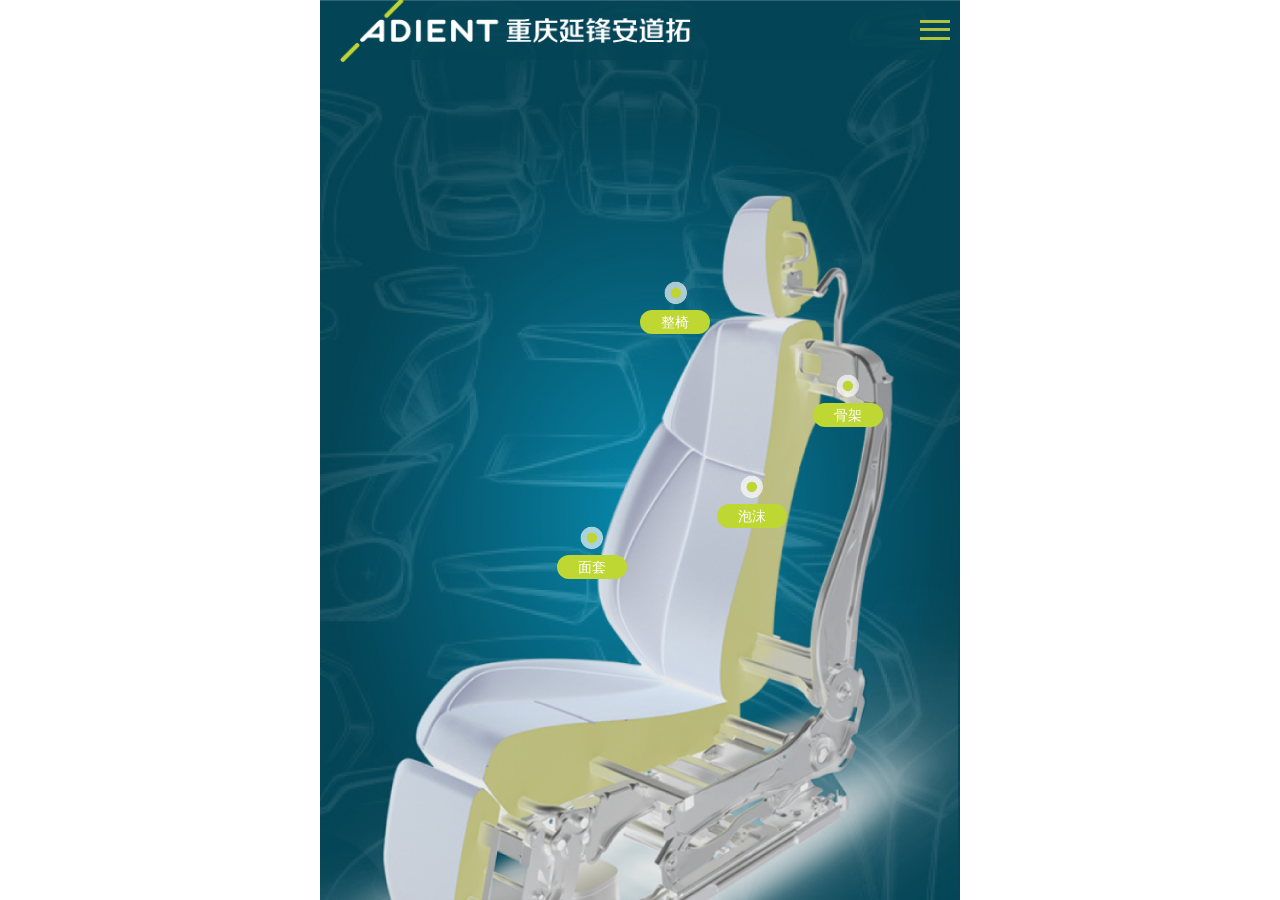
<file: product.html>
﻿<!DOCTYPE html>
<html>
<head>
<meta charset="utf-8">
<title>重庆延锋安道拓</title>
<!-- Stylesheets -->
<link href="css/bootstrap.css" rel="stylesheet">
<!--MasterSlider-->
<link rel="stylesheet" href="css/masterslider/style/masterslider.css" />
<link href="css/masterslider/skins/default/style.css" rel="stylesheet">
<link href="css/masterslider/style/ms-caro3d.css" rel="stylesheet">
<!--End MasterSlider-->

<link href="css/slick.css" rel="stylesheet">
<!-- <link href="css/responsive.css" rel="stylesheet"> -->
<link href="css/style.css" rel="stylesheet">


<link rel="shortcut icon" href="images/favicon.png" type="image/x-icon">
<link rel="icon" href="images/favicon.png" type="image/x-icon">

<!-- Responsive -->
<meta http-equiv="X-UA-Compatible" content="IE=edge">
<meta name="viewport" content="width=device-width, initial-scale=1.0, maximum-scale=1.0, user-scalable=0">

<!--[if lt IE 9]><script src="js/html5shiv.js"></script><![endif]-->
<!--[if lt IE 9]><script src="js/respond.js"></script><![endif]-->
<style type="text/css">
.section2 .content1,
.section3 .content1{
	position: absolute;
    top: 20%;
    left: 10%;
	width: 55%;
	z-index: 2;
}
.section2 .content2,
.section3 .content2{
	position: absolute;
	top: 0;
	right: 0;
	padding: 10px 0;
}
.section2 .title,
.section3 .title{
	margin-bottom: 5px;
}
.section4 .content,
.section5 .content,
.section6 .content{
	position: absolute;
	top: 30px;
	
}
.section4 .content .title,
.section5 .content .title,
.section6 .content .title{
	padding: 0 30px;
}
.section4 .content .text,
.section5 .content .text,
.section6 .content .text{
	padding: 10px 30px;
    margin-top: 10px;
}
</style>
</head>

<body>
<div id="root">
<!-- Main Header-->
<div id="headerBox" data-type="product"></div>
<!--End Main Header -->

<div class="page-wrapper" id="product">
 	
    <!-- Preloader -->
    <div class="preloader"></div>
	
	<section class="section1 slide-zy">
		<img src="images/product/1-1.jpg" />
		<div class="content">
			<img class="zy-img" src="images/index/3-2.png">
			<div class="content-box">
				<div class="point point1">
					<img src="images/icons/point.png">
					<div class="point-text">整椅</div>
				</div>
				<div class="point point2">
					<img src="images/icons/point.png">
					<div class="point-text">面套</div>
				</div>
				<div class="point point3">
					<img src="images/icons/point.png">
					<div class="point-text">骨架</div>
				</div>
				<div class="point point4">
					<img src="images/icons/point.png">
					<div class="point-text">泡沫</div>
				</div>
			</div>
		</div>
	</section>
	<section class="section2">
		<img src="images/product/2-1.jpg" />
		<div class="content1">
			<div class="title my-color2 my-font5">乘用车座椅</div>
			<div class="text my-color1 my-font2">出色的人机工程设计，将人、科技、艺术与座椅完美结合，
				带来舒适的驾乘体验。</div>
		</div>
		<img class="content2" src="images/product/2-2.png" />
	</section>
	<section class="section3">
		<img src="images/product/3-1.jpg" />
		<div class="content1">
			<div class="title my-color5 my-font5">商用车座椅</div>
			<div class="text my-color1 my-font2">安全可靠的性能，缓解不同环境和不同路况带来的疲劳，助您操控自如。</div>
		</div>
		<img class="content2" src="images/product/3-2.png" />
	</section>
	<section class="section4">
		<img src="images/product/4-1.jpg" />
		<div class="content">
			<div class="title my-color2 my-font5">骨架与零部件</div>
			<div class="text my-color1 my-font2 my-bg-color5">通过运行先进材料和先进工艺，达到产品性能提升，实现模块化和平台化
				策略，提升产品轻量化，致力超越客户多样化的需求。</div>
		</div>
	</section>
	<section class="section5">
		<img src="images/product/5-1.jpg" />
		<div class="content">
			<div class="title my-color2 my-font5">面套</div>
			<div class="text my-color1 my-font2 my-bg-color5">从面料的设计，到面料的后处理精致工艺及领先的放版、
				裁剪、缝制技术，使座椅呈现高品质的外观，为创意设计和凸显个性化提供更大的自由度。</div>
		</div>
	</section>
	<section class="section6">
		<img src="images/product/6-1.jpg" />
		<div class="content">
			<div class="title my-color5 my-font5">泡沫</div>
			<div class="text my-color1 my-font2 my-bg-color5">独有的配方经验，和领先的制造技术，能使产品在不同区域和不同层次表现出不同
				的软硬度，带给驾乘者短期和长期舒适性能。</div>
		</div>
	</section>

	<!--Main Footer-->
    <div id="footerBox"></div>
	<!--End Main Footer-->
	
</div>
<!--End pagewrapper-->
</div>
<script src="js/jquery.js"></script>
<script src="my-js/common.js"></script>
<script src="js/popper.min.js"></script>
<script src="js/bootstrap.min.js"></script>
<script src="js/jquery.mCustomScrollbar.concat.min.js"></script>
<script src="js/jquery.fancybox.js"></script>
<script src="js/appear.js"></script>
<script src="js/owl.js"></script>
<script src="js/wow.js"></script>

<script src="js/slick.js"></script>
<script src="js/jquery-ui.js"></script>
<!-- Master Slider -->
<script src="js/masterslider/jquery.easing.min.js"></script>
<script src="js/masterslider/masterslider.min.js"></script>
<!--End Master Slider -->
<script src="js/swiper.js"></script>

<script src="js/script.js"></script>
<script src="my-js/product.js"></script>

</body>
</html>
</file>
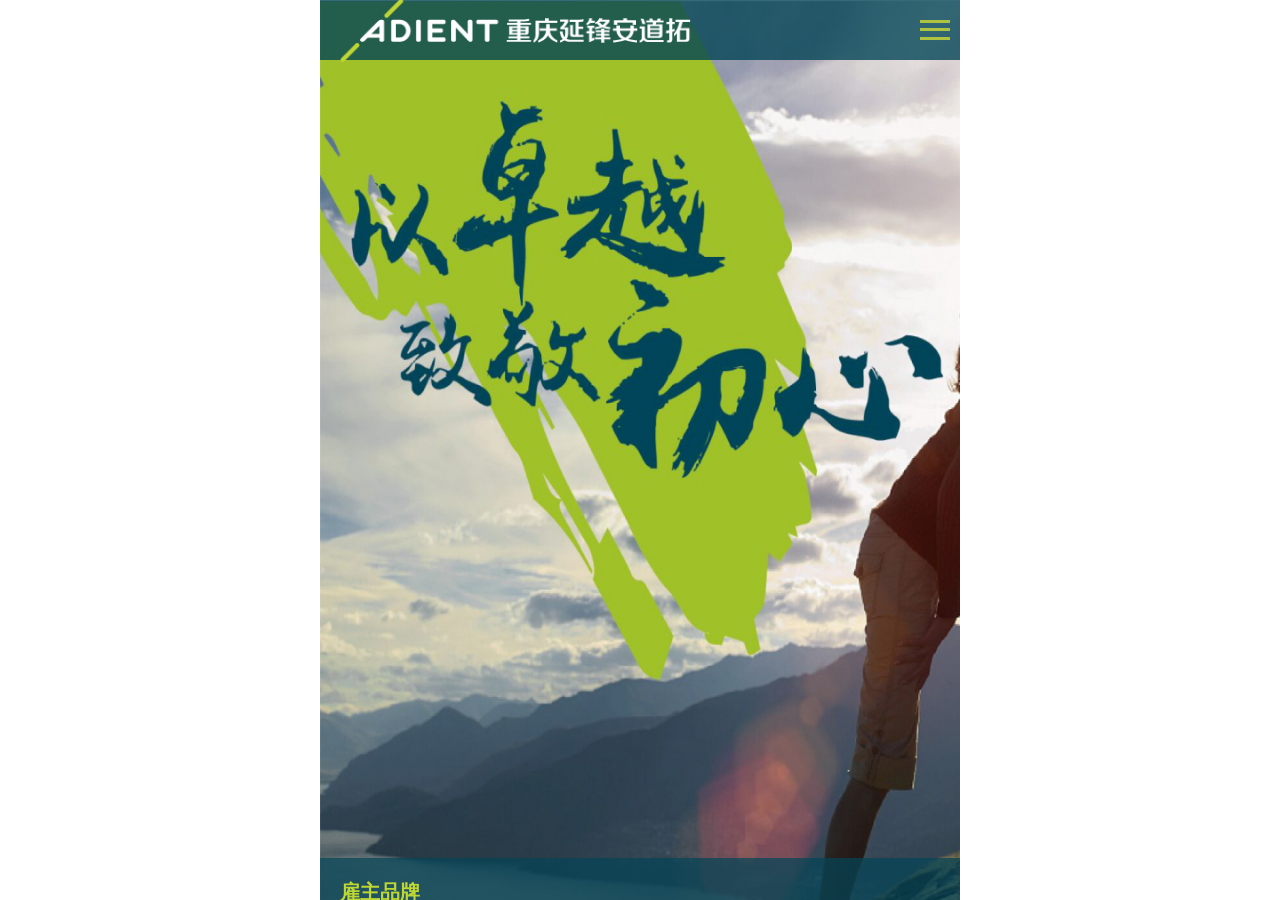
<file: profession.html>
﻿<!DOCTYPE html>
<html>
<head>
<meta charset="utf-8">
<title>重庆延锋安道拓</title>
<!-- Stylesheets -->
<link href="css/bootstrap.css" rel="stylesheet">
<!--MasterSlider-->
<link rel="stylesheet" href="css/masterslider/style/masterslider.css" />
<link href="css/masterslider/skins/default/style.css" rel="stylesheet">
<link href="css/masterslider/style/ms-caro3d.css" rel="stylesheet">
<!--End MasterSlider-->

<link href="css/slick.css" rel="stylesheet">
<!-- <link href="css/responsive.css" rel="stylesheet"> -->
<link href="css/style.css" rel="stylesheet">


<link rel="shortcut icon" href="images/favicon.png" type="image/x-icon">
<link rel="icon" href="images/favicon.png" type="image/x-icon">

<!-- Responsive -->
<meta http-equiv="X-UA-Compatible" content="IE=edge">
<meta name="viewport" content="width=device-width, initial-scale=1.0, maximum-scale=1.0, user-scalable=0">

<!--[if lt IE 9]><script src="js/html5shiv.js"></script><![endif]-->
<!--[if lt IE 9]><script src="js/respond.js"></script><![endif]-->
<style type="text/css">
.font1{
	font-size: 2rem;
}
.section1 .content{
	position: absolute;
    bottom: 0;
	padding: 20px;
	width: 100%;
}
.section1 .cont2{
	margin: 5px 0;
}
.section1 .cont3 .text-box{
	display: flex;
}
.section1 .cont3 .text1{
	flex: none;
	font-weight: 600;
}
.section2 .content{
	position: absolute;
	top: 100px;
	padding: 0 20px;
}
.section2 .cont1>span{
	border-bottom: 2px solid rgba(174,195,64,1);
	padding: 5px 0;
}
.section2 .cont2{
	margin: 20px 0 5px;
}
.section2 .cont4{
	margin-top: 5px;
}
.section2 .cont5{
	font-size: 1.375rem;
	margin-top: 15px;
}
.section3{
	margin: 5px 0;
}
.section3 .cont1 span,
.section4 .cont1 span{
	height: 30px;
    line-height: 30px;
    display: inline-block;
    padding: 0 20px;
    border-radius: 15px;
}
.section3 .content,
.section4 .content{
	display: flex;
    flex-direction: column;
    justify-content: center;
    align-items: center;
}
.section3 .content .cont2,
.section4 .content .cont2{
	margin: 20px 0 10px;
}
.section3 .content .cont4,
.section4 .content .cont4{
	margin-top: 5px;
}
.section5 .content{
	position: absolute;
	width: 80%;
	bottom: 40px;
	right: 0;
}
.section5 .title{
	padding: 5px 0 5px 10px;
}
.section5 .cont-box{
	padding: 10px;
}
.section5 .cont-box .cont2{
	margin: 5px 0;
}
.section6 .content1{
	margin: 30px 40px 20px 30px;
	border-left: 2px solid rgba(0,70,91,1);
    padding-left: 10px;
}
.section6 .content1 .cont2{
	margin: 10px 0 25px;
}
.section6 .content1 .cont4{
	font-size: 1.5rem;
	display: flex;
	align-items: center;
}
.section6 .content1 .cont4 img{
	width: 12px;
    margin-left: 5px;
}
.section6 .content2 .text{
	position: absolute;
	width: 100%;
	bottom: 0;
	padding: 5px;
	text-align: center;
	font-size: 1rem;
}
.section7{
	padding-bottom: 4%;
    background: #f5f5f5;
}
.section7 .content{
	position: absolute;
	left: 4%;
    top: 4%;
    right: 0;
	bottom: 3.5%;
	display: flex;
	flex-direction: column;
	justify-content: space-around;
	align-items: center;
	padding: 0 20px;
}
.section7 .content1 .cont2{
	margin-top: 5px;
}
.section7 .content2{
	width: 80%;
}
.section7 .content3{
	display: flex;
	width: 100%;
	justify-content: space-around;
	text-align: center;
}
.section7 .content3 img{
	width: 60px;
}
.section7 .line span{
	display: block;
    width: 100px;
    height: 2px;
    margin-top: 5px;
}
.section8 .content{
	padding: 0 20px;
    display: flex;
    flex-direction: column;
    justify-content: space-around;
	align-items: center;
	position: absolute;
	left: 0;
	right: 2%;
	top: 0;
	bottom: 0;
}
.section8 .content1{
	width: 90%;
}
.section8 .content2 .cont2{
	margin: 5px 0 3px;
}
.section9 .content{
	padding: 0 7%;
	display: flex;
    flex-direction: column;
    justify-content: center;
    align-items: center;
}
.section9 .content1 .cont1{
	margin-bottom: 5px;
	margin-top: 10px;
}
.section9 .content2,
.section9 .content3{
	width: 95%;
}
.section10 .content{
	padding: 0 7%;
	display: flex;
    flex-direction: column;
    justify-content: space-around;
}
.section10 .content1 .cont1{
	margin: 15px 0 5px;
}
.section10 .content2{
	display: flex;
	flex-wrap: wrap;
	justify-content: center;
}
.section10 .content2 .item-box{
	position: relative;
	width: 25%;
	padding: 1px;
}
.section10 .content2 .item-box>.content-box{
	display: flex;
    flex-direction: column;
    justify-content: center;
    align-items: center;
}
.section10 .content2 .img-a{
	width: 60%;
}
.section11 .title{
	margin-top:10px;
	text-align: center;
	padding: 5px 0;
}
.section11 .content{
	margin: 10px 0;
}
#swiper2 .swiper-slide{
	padding-left: 8px;
}
</style>
</head>

<body>
<div id="root">
<!-- Main Header-->
<div id="headerBox" data-type="profession"></div>
<!--End Main Header -->

<div class="page-wrapper" id="profession">
 	
    <!-- Preloader -->
    <div class="preloader"></div>
	
	<section class="section1">
		<img src="images/profession/1-1.jpg" />
		<div class="content my-bg-color5">
			<div class="cont1 my-color2 my-font5">雇主品牌</div>
			<div class="cont2 my-color2 my-font6">志存高远<span>|</span>永不止步<span>|</span>凝心聚力</div>
			<div class="cont3 my-color1">
				<div class="text-box">
					<span class="text1">笃行：</span>
					<span>因为有初心，所以我们愿意砥砺进取，精益求精，不断进取。</span>
				</div>
				<div class="text-box">
					<span class="text1">初心：</span>
					<span>每一个加入这里的人，都是有信念，有态度，有追求的人，我们志同道合。</span>
				</div>
			</div>
		</div>
	</section>
	<section class="section2">
		<img src="images/profession/2-1.jpg" />
		<div class="content my-color1">
			<div class="cont1 my-color2 my-font5"><span>面向校园</span>及社会招聘</div>
			<div class="cont2 my-color2 my-font6">这是一个追求卓越的组织；</div>
			<div class="cont3">每一个加入这里的人，都是有信念，有态度，有追求的人，我们志同道合，不忘初心；</div>
			<div class="cont4">每个人在这里变得更好，至臻尽善。</div>
			<div class="cont5">我们，以卓越致敬初心</div>
		</div>
	</section>
	<section class="section3">
		<img src="images/profession/3-1.jpg" />
		<div class="content content-box my-color1">
			<div class="cont1 my-font4">
				<a href="http://www.hotjob.cn/wt/CQYFAS/web/index/campus">
					<span class="my-bg-color2 my-color1">校园招聘</span>
				</a>
			</div>
			<div class="cont2 my-font6">座拥青春 椅靠未来</div>
			<div class="cont3">我们每年持续开展校园招聘，</div>
			<div>校园人才成为五分之一的组织血液；</div>
			<div class="cont4">我们为您提供高速成长的土壤，</div>
			<div>为您的初心创造平台，</div>
			<div>成就您的职业梦想。</div>
		</div>
	</section>
	<section class="section4">
		<img src="images/profession/4-1.jpg" />
		<div class="content content-box my-color1">
			<div class="cont1 my-font4">
				<a href="http://www.hotjob.cn/wt/CQYFAS/web/index/social">
					<span class="my-bg-color2 my-color1">社会招聘</span>
				</a>
			</div>
			<div class="cont2 my-font6">因为有你 卓越未来</div>
			<div class="cont3">我们一直秉承任人唯贤的价值观，寻求敢于</div>
			<div>创新、追求卓越、不断突破的优质人才；</div>
			<div class="cont4">我们倡导同创共享的奋斗者文化，</div>
			<div>我们是爱学习、爱奋斗、爱创新、</div>
			<div>爱生活的艾小渝；</div>
		</div>
	</section>
	<section class="section5">
		<img src="images/profession/5-1.jpg" />
		<div class="content">
			<div class="title my-bg-color7 my-color2 my-font5">员工发展</div>
			<div class="cont-box my-bg-color8">
				<div class="cont1 my-color5 my-font6">打造一个没有天花板的舞台</div>
				<div class="cont2">我们期望为人才的成长与发展提供良好的土壤和广阔的平台，在注重企业自身
						不断发展的同时，我们重视每一位员工以及用于培养他们的资源投入。我们倡导：</div>
				<div class="cont3">员工是自己职业发展的主导者，直接主管是员工的教练，人力资源工作者是支持者和内部顾问。</div>
				<div class="cont4">让每一个独特的灵魂在没有天花板的成长空间尽情闪耀！</div>
			</div>
		</div>
	</section>
	<section class="section6">
		<div class="content1">
			<div class="cont1 my-color5 my-font6">学习与发展原则</div>
			<div class="cont2">员工发展的表现来源于个人在职业生涯中的改变、适应以及成长能力。
				重庆延锋安道拓注重实时地在现实生活中学习的价值，从而使个人能满足充满挑战和变化的工作要求。
			</div>
			<div class="cont3 my-color5">公司对于员工个人学习和发展遵从</div>
			<div class="cont4 my-color5">
				<span>三个基本原则</span>
				<img class="icon icon2" src="images/icons/icon-triangle.png">
			</div>
		</div>
		<div id="swiper1" class="content2 swiper-container">
			<div class="swiper-wrapper my-color5">
				<div class="swiper-slide">
					<img src="images/profession/6-1.jpg" />
					<div class="text my-bg-color6">干中学</div>
				</div>
				<div class="swiper-slide">
					<img src="images/profession/6-2.jpg" />
					<div class="text my-bg-color6">承担责任</div>
				</div>
				<div class="swiper-slide">
					<img src="images/profession/6-3.jpg" />
					<div class="text my-bg-color6">寻求支持</div>
				</div>
			</div>
		</div>
	</section>
	<section class="section7">
		<img src="images/profession/7-1.jpg" />
		<div class="content my-color1">
			<div class="content1">
				<div class="cont1 my-font6 my-color2">多样化学习资源</div>
				<div class="cont2">在三个基本原则的指导下，公司对员工的学习发展体系建设中也遵循10-20-70的发展原则，
					让培养与发展的资源更有助于转化为员工的能力。</div>
				<div class="line">
					<span class="my-bg-color2"></span>
				</div>
			</div>
			<div class="content2">
				<img src="images/profession/icon7-1.png">
				<!-- <div class="cont-text cont-text1">课程培训/Workshop/E-learning/在职学历教育</div>
				<div class="cont-text cont-text2">一对一辅导/360度评估反馈/导师机制</div>
				<div class="cont-text cont-text3">岗位锻炼 授权/转换职能/负责新业务等</div> -->
			</div>
			<div class="content3 my-font3">
				<div class="item-box">
					<img src="images/profession/icon7-2.png">
					<div class="cont-text">200+ 面授课程</div>
				</div>
				<div class="item-box">
					<img src="images/profession/icon7-3.png">
					<div class="cont-text">100+ 在线课程</div>
				</div>
				<div class="item-box">
					<img src="images/profession/icon7-4.png">
					<div class="cont-text">200+ 认证讲师</div>
				</div>
			</div>
		</div>
	</section>
	<section class="section8">
		<img src="images/profession/8-1.jpg" />
		<div class="content">
			<div class="content1">
				<img src="images/profession/icon8-1.png" />
			</div>
			<div class="content2">
				<div class="cont1 my-font6 my-color5">员工发展通路</div>
				<div class="cont2">在重庆延锋安道拓，员工的职业发展主要通过三条通路实现：
					管理通路、专业通路和轮岗通路。</div>
				<div class="cont3">公司倡导员工澄清自己的职业发展目标，选择合适自己的职业发展方向。
						同时公司为员工设置了不同发展方向的通路。</div>
			</div>
		</div>
	</section>
	<section class="section9">
		<img src="images/profession/9-1.jpg" />
		<div class="content content-box">
			<div class="content1">
				<div class="cont1 my-font6 my-color5">CQYFAS领导力学院</div>
				<div class="cont2">CQYFAS领导力学院培养训练有素的管理者及后备梯队人才。
					在这里我们传承和打造CQYFAS的管理文化，旨在为每一位管理者或有潜力成为管理者的员工提供领导力成长的有序路径。
				</div>
			</div>
			<div class="content2">
				<img src="images/profession/9-2.jpg">
				<div class="block1"></div>
				<div class="block2"></div>
			</div>
			<div class="content3">
				<img src="images/profession/9-3.png">
			</div>
		</div>
	</section>
	<section class="section10">
		<img src="images/profession/10-1.jpg" />
		<div class="content content-box">
			<div class="content1 my-color1">
				<div class="cont1 my-font6 my-color2">CQYFAS专业学院</div>
				<div class="cont2">重庆延锋安道拓专业学院于2015年成立，旨在系统化的提升员工的专业能力，
					在建立技术人才梯队的同时，激励和发挥高级专业人才的带头引领作用。
				</div>
				<div class="cont3">目前设13大专业学院：</div>
			</div>
			<div class="content2 my-color5 my-font3">
				<div class="item-box">
					<img class="bg1" src="images/profession/bg1.png">
					<div class="content-box">
						<div class="img-a"><img src="images/profession/icon10-1.png"></div>
						<div class="cont-text">采购学院</div>
						
					</div>
				</div>
				<div class="item-box">
					<img class="bg1" src="images/profession/bg1.png">
					<div class="content-box">
							<div class="img-a"><img src="images/profession/icon10-2.png"></div>
						<div class="cont-text">质量学院</div>
						
					</div>
				</div>
				<div class="item-box">
					<img class="bg1" src="images/profession/bg1.png">
					<div class="content-box">
							<div class="img-a"><img src="images/profession/icon10-3.png"></div>
						<div class="cont-text">财务学院</div>
						
					</div>
				</div>
				<div class="item-box">
					<img class="bg1" src="images/profession/bg1.png">
					<div class="content-box">
							<div class="img-a"><img src="images/profession/icon10-4.png"></div>
						<div class="cont-text">商务学院</div>
						
					</div>
				</div>
				<div class="item-box">
					<img class="bg1" src="images/profession/bg1.png">
					<div class="content-box">
						<div class="img-a"><img src="images/profession/icon10-5.png"></div>
						<div class="cont-text">物料学院</div>
						
					</div>
				</div>
				<div class="item-box">
					<img class="bg1" src="images/profession/bg1.png">
					<div class="content-box">
						<div class="img-a"><img src="images/profession/icon10-6.png"></div>
						<div class="cont-text">制造运营学院</div>
						
					</div>
				</div>
				<div class="item-box">
					<img class="bg1" src="images/profession/bg1.png">
					<div class="content-box">
							<div class="img-a"><img src="images/profession/icon10-7.png"></div>
						<div class="cont-text">工程学院</div>
						
					</div>
				</div>
				<div class="item-box">
					<img class="bg1" src="images/profession/bg1.png">
					<div class="content-box">
							<div class="img-a"><img src="images/profession/icon10-8.png"></div>
						<div class="cont-text">HSE学院</div>
						
					</div>
				</div>
				<div class="item-box"></div>
				<div class="item-box">
					<img class="bg1" src="images/profession/bg1.png">
					<div class="content-box">
							<div class="img-a"><img src="images/profession/icon10-9.png"></div>
						<div class="cont-text">CI学院</div>
						
					</div>
				</div>
				<div class="item-box">
					<img class="bg1" src="images/profession/bg1.png">
					<div class="content-box">
							<div class="img-a"><img src="images/profession/icon10-10.png"></div>
						<div class="cont-text">HR学院</div>
						
					</div>
				</div>
				<div class="item-box"></div>
				<div class="item-box">
					<img class="bg1" src="images/profession/bg1.png">
					<div class="content-box">
							<div class="img-a"><img src="images/profession/icon10-11.png"></div>
						<div class="cont-text">工艺学院</div>
						
					</div>
				</div>
				<div class="item-box">
					<img class="bg1" src="images/profession/bg1.png">
					<div class="content-box">
							<div class="img-a"><img src="images/profession/icon10-12.png"></div>
						<div class="cont-text">设备学院</div>
						
					</div>
				</div>
				<div class="item-box">
					<img class="bg1" src="images/profession/bg1.png">
					<div class="content-box">
							<div class="img-a"><img src="images/profession/icon10-13.png"></div>
						<div class="cont-text">项目学院</div>
						
					</div>
				</div>
			</div>
		</div>
	</section>
	<section class="section11">
		<!-- <img src="images/profession/11-1.jpg" /> -->
		<div class="title my-bg-color7 my-color2 my-font5">工作体验</div>
		<div id="swiper2" class="content swiper-container">
			<div class="swiper-wrapper my-color5">
				<div class="swiper-slide">
					<img src="images/profession/11-1.jpg" />
				</div>
				<div class="swiper-slide">
					<img src="images/profession/11-2.jpg" />
				</div>
				<div class="swiper-slide">
					<img src="images/profession/11-3.jpg" />
				</div>
				<div class="swiper-slide">
					<img src="images/profession/11-4.jpg" />
				</div>
				<div class="swiper-slide">
					<img src="images/profession/11-5.jpg" />
				</div>
			</div>
		</div>
	</section>

	<!--Main Footer-->
    <div id="footerBox"></div>
	<!--End Main Footer-->
	
</div>
<!--End pagewrapper-->
</div>
<script src="js/jquery.js"></script>
<script src="my-js/common.js"></script>
<script src="js/popper.min.js"></script>
<script src="js/bootstrap.min.js"></script>
<script src="js/jquery.mCustomScrollbar.concat.min.js"></script>
<script src="js/jquery.fancybox.js"></script>
<script src="js/appear.js"></script>
<script src="js/owl.js"></script>
<script src="js/wow.js"></script>

<script src="js/slick.js"></script>
<script src="js/jquery-ui.js"></script>
<!-- Master Slider -->
<script src="js/masterslider/jquery.easing.min.js"></script>
<script src="js/masterslider/masterslider.min.js"></script>
<!--End Master Slider -->
<script src="js/swiper.js"></script>

<script src="js/script.js"></script>
<script src="my-js/profession.js"></script>

</body>
</html>
</file>
<file: css/masterslider/style/masterslider.css>
/** 
 *  Master Slider
 * 	Core css file
 */

.master-slider{
	position: relative;
	visibility: hidden;
	-moz-transform: translate3d(0 , 0 , 0);
}

.master-slider a { 
	-webkit-transition: none;
	-o-transition: none;
	transition: none;
}

.master-slider, .master-slider * {
	-webkit-box-sizing: content-box;
	-moz-box-sizing: content-box;
	box-sizing: content-box;
}

.master-slider.before-init{}

.master-slider.ms-fullheight{height: 100%;}

.ms-layout-partialview .ms-view {
	overflow: visible;
	background-color:transparent;
}

.ms-layout-partialview .ms-container { overflow: hidden; }

.master-slider img, .ms-slide-bgvideocont video {max-width:none;}

.ms-ie img{border:none;}
.ms-ie8 * {opacity:inherit;filter:inherit;}
.ms-ie7   {zoom:1;}

.ms-moz .ms-slide-bgcont>img { transform: translateX(0px); }

.ms-loading-container{
	position:absolute;
	width:100%;
	top:0;
}

.ms-slide-auto-height { display: table; }

.ms-loading-container .ms-loading,
.ms-slide .ms-slide-loading {
	width: 36px;
	height: 36px;
	background: url(loading-2.gif) no-repeat center white;
	border-radius: 60px;
	box-shadow: 0px 0px 3px rgba(0,0,0,0.2);
	position: absolute;
	left: 50%;
	top: 50%;
	margin: -18px;
	opacity: 0.9;
}


/* grab cursor */
.ms-no-swipe, .ms-def-cursor{cursor:auto !important;}
.ms-grab-cursor{cursor: url(grab.png), move;}
.ms-grabbing-cursor{cursor: url(grabbing.png), move;}
.ms-ie .ms-grab-cursor{cursor: move;}
.ms-ie .ms-grabbing-cursor {cursor: move;}

.ms-view { 
	margin:0px auto;
	overflow:hidden;
	background:black;
	position:relative;
	-webkit-perspective: 2000px;
	-moz-perspective: 2000px;
	-ms-perspective: 2000px;
	perspective: 2000px;
}

.ms-view .ms-slide-container{position:relative;}

.ms-slide {
	position:absolute;
	height:100%;
	-webkit-transform: translateZ(0px);
	-ms-transform: translateZ(0px);
	-o-transform: translateZ(0px);
	transform: translateZ(0px);
}

.ms-wk .ms-slide {
	-webkit-transform-style: preserve-3d;
	transform-style: preserve-3d;
}

.ms-slide.selected {}

.ms-slide .ms-slide-bgcont,
.ms-slide .ms-slide-bgvideocont{
	position: absolute;
	overflow:hidden;
	width: 100%;
}

.ms-slide .ms-slide-link { 
	display: block;
	width: 100%;
	height: 100%;
	position: absolute;
	top:0;
	z-index: 110;
}

.ms-ie .ms-slide-link {
	background: url("[data-uri]‌​AA7") 0 0 repeat;
}


.ms-slide .ms-slide-bgvideocont{
	z-index: 105;
	height: 100%;
}

.ms-wk .ms-slide .ms-slide-bgvideocont,
.ms-wk .ms-slide-bgvideocont>video{
	-webkit-transform: translateZ(0.3px);
	transform: translateZ(0.3px);
}

.ms-slide .ms-slide-bgvideo{
	position: absolute;
	top: 0px;
}

.ms-inner-controls-cont, .ms-container {position: relative; margin:0 auto;}
.ms-slide .ms-slide-bgcont img , .ms-container , .ms-inner-controls-cont{
	-webkit-user-select:none;
	-moz-user-select:none;
	-ms-user-select:none;
	user-select:none;
}

.ms-slide .ms-layer, .ms-fixed-layers .ms-layer {position:absolute;pointer-events: auto}

.ms-slide .ms-slide-layers,
.ms-fixed-layers {
	position: absolute;
	overflow:hidden;
	width:100%;
	height: 100%;
	z-index: 109;
	top:0px;
	pointer-events: none;
}

.ms-slide .ms-slide-video{
	position:absolute;
	top:0;
	z-index: 111;
	background:black;
	padding:0;
	margin: 0;
	border: none;
}

.ms-parallax-layer {
	width: 100%;
	position: absolute;
	top: 0;
}

.ms-scroll-parallax-cont{
	position: absolute;
	top:0;
	width: 100%;
	height: 100%;
}

.ms-wk .ms-scroll-parallax-cont{
	-webkit-transform: translateZ(0.4px);
	transform: translateZ(0.4px);
}

/*.ms-scroll-parallax .ms-sl-selected .ms-scroll-parallax-cont,
.ms-scroll-parallax .ms-sl-selected .ms-slide-bgcont{}
.ms-scroll-parallax .ms-slide-bgcont{}*/
 
/*-----------------------------------------------------------*/
.ms-action-layer{cursor: pointer;}
.ms-btn-container{position: absolute;}
.ms-btn {
	text-decoration: none;
	display: inline-block;
	color:black;
	position: relative;
	padding: 8px 15px;
	cursor: pointer;
	white-space: nowrap;
}

.ms-default-btn{
	background: #0074A2;
	border-radius: 5px;
	color: #FFF;
}
.ms-default-btn:hover{background-color: #0098D5;}
.ms-default-btn:active{top:1px;}


.ms-btn-s{
    padding: 14px 17px;  
    font-size: 80%;
    line-height: 0;
}

.ms-btn-m{
    padding: 12px 40px;
}

.ms-btn-n{
    padding: 8px 25px;
    font-size: 95%;
}

.ms-btn-l{
    padding: 17px 50px;  
    font-size: 120%;
}

.ms-btn-box{}
.ms-btn-round{border-radius: 5px;}
.ms-btn-circle{border-radius: 100px;}
.ms-btn-outline-box{}
.ms-btn-outline-round{border-radius: 5px;}
.ms-btn-outline-circle{border-radius: 100px;}
/*-----------------------------------------------------------*/

.ms-layer.video-box{background:black;}
.ms-layer.video-box iframe{
	padding:0;
	margin: 0;
	border: none;
	position: absolute;
	z-index: 111;
}

.ms-slide .ms-slide-vpbtn , .ms-slide .ms-video-btn{
	position:absolute;
	cursor: pointer;
	z-index: 112;
}

.ms-slide .ms-slide-vcbtn{
	position:absolute;
	cursor: pointer;
	z-index: 113;
}

.ms-slide-vcbtn-mobile{
	position: relative;
	bottom: 0;
	left:0;
	width:100%;
	height: 28px;
	background-color: black;
	color: white;
	text-align: center;
	cursor: pointer;
	z-index: 113;
}

.ms-slide-vcbtn-mobile .ms-vcbtn-txt {
    text-transform: uppercase;
    font-family: sans-serif;
    font-size: 0.75em;
    display: inline-block;
    background: url(video-close-btn.png) no-repeat 0px 3px;
    padding-left: 15px;
    height: 15px;
    color: #DBDBDB;
    margin-top: 7px;
}

.ms-wk .ms-slide .ms-slide-vcbtn,
.ms-wk .ms-slide .ms-slide-layers,
.ms-wk .ms-slide .ms-slide-vpbtn,
.ms-wk .ms-slide .ms-slide-video,
.ms-wk .ms-slide-link {
	-webkit-transform: translateZ(0.44px);
	transform: translateZ(0.44px);
}

.ms-video-img{
	position:absolute;
	width:100%;
	height:100%;
	top:0;
	left:0;
}

.ms-mask-frame{
	overflow:hidden;
	position:absolute;
	float:left;
}

/* controls */

.ms-thumb-list{
	overflow:hidden;
	position:absolute;
}

.ms-thumb-list.ms-dir-h {width: 100%;}
.ms-thumb-list.ms-dir-v {height: 100%; top: 0;}
.ms-thumbs-cont{position: relative;}
.ms-thumb-frame img{width:100%;	height:auto;}
.ms-thumb-frame{
	cursor: pointer;
	float: left;
	overflow: hidden;
	opacity: 0.5;
	-webkit-transition: opacity 300ms;
	-moz-transition: opacity 300ms;
	-ms-transition: opacity 300ms;
	-o-transition: opacity 300ms;
	transition: opacity 300ms;
}
.ms-thumb-frame-selected{ opacity: 1; }

.ms-tabs .ms-thumb-frame {
	background-color: #F6f6f6;
	text-shadow: 0 1px 1px white;
	color: #222;
	border: solid 1px white;
	border-width: 0 1px 1px 0;
	overflow: visible;
	position: relative;
	opacity: 1;
	-webkit-transition: all 300ms ease-out;
    -moz-transition: all 300ms ease-out;
    -ms-transition: all 300ms ease-out;
    -o-transition: all 300ms ease-out;
    transition: all 300ms ease-out;
}

.ms-tabs.ms-dir-h .ms-thumb-frame {margin-top: 12px;}
.ms-tabs.ms-dir-v .ms-thumb-frame {margin-left: 12px;}
.ms-tabs.ms-dir-v.ms-align-left .ms-thumb-frame {margin-left: 0px;}
.ms-tabs.ms-dir-h.ms-align-top {z-index: 140;} 
.ms-tabs.ms-dir-h.ms-align-top  .ms-thumb-frame{margin-top: -12px;} 
.ms-tabs .ms-thumb{padding: 20px 20px;}
.ms-tabs .ms-thumb-frame-selected {	opacity: 1; background: #EDEDED;}
.ms-tabs .ms-thumb-frame .ms-thumb-ol {
    position: absolute;
    opacity: 0;
    -webkit-transition: all 300ms ease-out;
    -moz-transition: all 300ms ease-out;
    -ms-transition: all 300ms ease-out;
    -o-transition: all 300ms ease-out;
    transition: all 300ms ease-out;
}

.ms-tabs.ms-dir-h .ms-thumb-frame .ms-thumb-ol {
	top: 0px;
    left: 50%;
    margin-left: -12px;
	border-bottom: solid 12px #F6f6f6;
    border-left: solid 12px transparent;
    border-right: solid 12px transparent;
}

.ms-tabs.ms-dir-h.ms-align-bottom .ms-thumb-frame-selected .ms-thumb-ol{
	opacity: 1;
	top:-12px;
	border-bottom-color: #EDEDED;
}

.ms-tabs.ms-dir-h.ms-align-top .ms-thumb-frame .ms-thumb-ol {
	bottom: 0px;
	top:auto;
	border-bottom:0px;
	border-top: solid 12px #F6f6f6;
}

.ms-tabs.ms-dir-h.ms-align-top .ms-thumb-frame-selected .ms-thumb-ol{
	opacity: 1;
	bottom:-12px;
	border-top-color: #EDEDED;
}

.ms-tabs.ms-dir-v .ms-thumb-frame .ms-thumb-ol {
	top: 50%;
    left: 0;
    margin-top: -12px;
    border-right: solid 12px #EDEDED;
    border-top: solid 12px transparent;
    border-bottom: solid 12px transparent;
}

.ms-tabs.ms-dir-v.ms-align-right .ms-thumb-frame-selected .ms-thumb-ol{
	opacity: 1;
	left:-12px;
	border-right-color:#EDEDED;
}

.ms-tabs.ms-dir-v.ms-align-left .ms-thumb-frame .ms-thumb-ol {
    left: auto;
    right: 0;
    border-right: 0;
    border-left: solid 12px #EDEDED;
}

.ms-tabs.ms-dir-v.ms-align-left .ms-thumb-frame-selected .ms-thumb-ol{
	opacity: 1;
	right:-12px;
	border-left-color:#EDEDED;
}

/* horizontal thumblist arrows*/
.ms-thumb-list.ms-dir-h .ms-thumblist-fwd, .ms-thumb-list.ms-dir-h .ms-thumblist-bwd {
    height: 100%;
    width: 20px;
    position: absolute;
    left: 0;
    cursor: pointer;
    background: rgba(128, 128, 128, 0.5);
    text-align: center;
    color: white;
}

.ms-thumb-list.ms-dir-h .ms-thumblist-bwd {
    right: 0;
    left: auto;
}

.ms-thumb-list.ms-dir-h .ms-thumblist-fwd:after, .ms-thumb-list.ms-dir-h .ms-thumblist-bwd:after {
  content: close-quote;
  top: 43%;
  position: relative;
  border: solid rgba(0, 0, 0, 0);
  border-width: 5px 5px 5px 0px;
  display: block;
  border-right-color: #FFF;
  width: 6px;
  height: 1px;
}

.ms-thumb-list.ms-dir-h .ms-thumblist-bwd:after {
  border-width: 5px 0px 5px 5px;
  border-left-color: #FFF;
  left: 7px;
}

/* vertical thumblist arrows */
.ms-thumb-list.ms-dir-v .ms-thumblist-fwd, .ms-thumb-list.ms-dir-v .ms-thumblist-bwd {
    width: 100%;
    height: 20px;
    position: absolute;
    top: 0;
    cursor: pointer;
    background: rgba(128, 128, 128, 0.5);
    text-align: center;
    color: white;
}

.ms-thumb-list.ms-dir-v .ms-thumblist-bwd {
    bottom: 0;
    top: auto;
}

.ms-thumb-list.ms-dir-v .ms-thumblist-fwd:after, .ms-thumb-list.ms-dir-v .ms-thumblist-bwd:after {
  content: close-quote;
  left: 43%;
  position: relative;
  border: solid rgba(0, 0, 0, 0);
  border-width: 0px 5px 5px 5px;
  display: block;
  border-bottom-color: #FFF;
  height: 1px;
  top: 5px;
  width: 0;
}

.ms-thumb-list.ms-dir-v .ms-thumblist-bwd:after {
  border-width: 5px 5px 0px 5px;
  border-top-color: #FFF;
  top: 7px;
}


.ms-bullet{cursor:pointer;float: left;}
.ms-bullets.ms-dir-h {
	position: absolute;
	bottom: 20px;
	right: 50%;
	width: 100px;
}

.ms-bullets.ms-dir-v {
	position: absolute;
	top:50%;
}

.ms-bullets.ms-dir-v .ms-bullet{
	float: none;
}
.ms-bullets.ms-dir-h .ms-bullets-count {
	position: relative;
	right: -50%;
}

.ms-sbar {position: absolute;}
.ms-sbar.ms-dir-h {
	left: 10px;
	right: 10px;
	top: 5px
}

.ms-sbar.ms-dir-v {
	top: 10px;
	bottom: 10px;
	right: 5px
}

.ms-sbar .ms-bar {
	height: 4px;
	background: #333;
	border-radius: 4px;
}

.ms-sbar.ms-dir-v .ms-bar {	width: 4px;}

.ms-sbar .ms-bar{
	position:relative;
	-webkit-transition: opacity 300ms;
	-moz-transition: opacity 300ms;
	-ms-transition: opacity 300ms;
	-o-transition: opacity 300ms;
	transition: opacity 300ms;
}

.ms-timerbar {
	width: 100%;
	bottom: 0px;
	position: absolute;
}

.ms-ctimer {
	position: absolute;
	top: 30px;
	left: 30px;
	cursor: pointer;
}

.ms-ctimer-bullet {}

.ms-time-bar{
	-webkit-transition: width 120ms linear;
	-moz-transition: width 120ms linear;
	-ms-transition: width 120ms linear;
	-o-transition: width 120ms linear;
	transition: width 120ms linear;

}

.ms-ie7 .ms-tooltip-arrow{
	height:0px;
}

.ms-slide-info {position: absolute;}
.ms-slide-info.ms-dir-v {top:0;}
.ms-slide-info.ms-dir-h {width:100%;}

@keyframes point-anim{
	0% 		{transform: scale(0.5); -webkit-transform: scale(0.5); -moz-transform: scale(0.5); -o-transform: scale(0.5); -ms-transform: scale(0.5);  opacity: 1; }
	100% 	{transform: scale(0.5); -webkit-transform: scale(0.5); -moz-transform: scale(1.5); -o-transform: scale(1.5); -ms-transform: scale(1.5);  opacity: 0; }
}

@-webkit-keyframes point-anim{
	0% 		{-webkit-transform: scale(0.5); opacity: 1; }
	100% 	{-webkit-transform: scale(1.5);	opacity: 0; }
}

/* In Android browser, using css animations over slider causes some crashes */
.ms-android .ms-tooltip-point .ms-point-border{
	animation:none;
	-moz-animation:none;
	-webkit-animation:none;
	-o-animation:none;
}
</file>
<file: css/masterslider/skins/default/style.css>
/**
 *  Master Slider
 *  Default Skin
 */
/*
.ms-skin-default .ms-slide .ms-slide-vpbtn,
.ms-skin-default .ms-video-btn{
	width: 50px;
	height: 51px;
	background: url(light-skin-1.png) no-repeat -14px -150px;
	top: 50%;
	left: 50%;
	margin: -25px 0 0 -25px;
}

.ms-skin-default .ms-slide .ms-slide-vcbtn {
	width: 30px;
	height: 30px;
	background: url(light-skin-1.png) no-repeat -24px -28px;
	top: 18px;
	right: 30px;
}
*/
/* controls */

/*.ms-skin-default .ms-nav-next,
.ms-skin-default .ms-nav-prev {
	width: 30px;
	background: url(light-skin-1.png);
	background-position: -89px -26px;
	height: 40px;
	cursor: pointer;
	top: 50%;
	left: 10px;
	margin-top: -20px;
	position: absolute;
	z-index: 110;
}
.ms-skin-default .ms-nav-next {
	right: 10px;
	left: auto;
	background-position: -89px -103px;
}



.ms-skin-default .ms-bullet {
	width: 10px;
	height: 10px;
	background: url(light-skin-1.png) no-repeat;
	margin: 4px;
	background-position: -34px -117px;
}

.ms-skin-default .ms-bullet-selected {
	background-position: -34px -84px;
}*/


.ms-skin-default .ms-time-bar {
	height: 3px;
	background: #FFFFFF;
	border-top: solid 1px rgba(0, 0, 0, 0.41);
}


.ms-skin-default .ms-tooltip{
	position: absolute;
	z-index: 210;
	cursor: auto;
}

.ms-skin-default .ms-tooltip-top .ms-tooltip-arrow,
.ms-skin-default .ms-tooltip-bottom .ms-tooltip-arrow{
	border-left: solid 10px transparent;
	border-right: solid 10px transparent;
	position: absolute;
	left: 50%;
	margin-left: -10px;
}

.ms-skin-default .ms-tooltip-top .ms-tooltip-arrow{
	border-top: solid 10px;
	border-top-color: silver;
	border-top-color: rgba(240, 240, 240, 0.88);
	bottom: -10px;
}

.ms-skin-default .ms-tooltip-bottom .ms-tooltip-arrow {
	border-bottom: solid 10px;
	border-bottom-color: silver;
	border-bottom-color: rgba(240, 240, 240, 0.88);
	top: -10px;
}

.ms-skin-default .ms-tooltip-right .ms-tooltip-arrow,
.ms-skin-default .ms-tooltip-left .ms-tooltip-arrow{
	border-top: solid 10px transparent;
	border-bottom: solid 10px transparent;
	position: absolute;
	top: 50%;
	margin-top: -10px;
}

.ms-skin-default .ms-tooltip-right .ms-tooltip-arrow{
	border-right: solid 10px;
	border-right-color: silver;
	border-right-color: rgba(240, 240, 240, 0.88);
	left: -10px;
}

.ms-skin-default .ms-tooltip-left .ms-tooltip-arrow {
	border-left: solid 10px;
	border-left-color: silver;
	border-left-color: rgba(240, 240, 240, 0.88);
	right: -10px;
}

.ms-skin-default .ms-tooltip-point {cursor: pointer;}
.ms-skin-default .ms-tooltip-point .ms-point-center {
	width: 12px;
	height: 12px; 
	border-radius: 15px;
	border: solid 2px #BBB;
	background: white;
	margin: -8px 0 0 -8px;
	position: absolute;
	z-index: 105;
}

.ms-skin-default .ms-tooltip-point .ms-point-border {
	width: 22px;
	height: 22px; 
	background: black;
	background:rgba(0, 0, 0, 0.36);
	margin: -11px 0 0 -11px;
	position: absolute;
	border-radius: 15px;
	
	animation: point-anim 1.5s infinite ;
	-moz-animation: point-anim 1.5s infinite;
	-webkit-animation: point-anim 1.5s infinite;
	-o-animation: point-anim 1.5s infinite;
}

.ms-skin-default .ms-tooltip {
	max-width:200px;
}

.ms-skin-default .ms-tooltip-cont {
	padding: 10px;
	background: silver;
	background: rgba(240, 240, 240, 0.88);
	text-shadow: 0 1px 0px white;
	margin-left: -1px;
}

/* retina */
@media 
only screen and (-webkit-min-device-pixel-ratio: 2),
only screen and (   min--moz-device-pixel-ratio: 2),
only screen and (     -o-min-device-pixel-ratio: 2/1),
only screen and (        min-device-pixel-ratio: 2),
only screen and (                min-resolution: 192dpi),
only screen and (                min-resolution: 2dppx) {
	
	.ms-skin-default .ms-slide .ms-slide-vpbtn,
	.ms-skin-default .ms-video-btn,
	.ms-skin-default .ms-slide .ms-slide-vcbtn,
	.ms-skin-default .ms-nav-next,
	.ms-skin-default .ms-nav-prev,
	.ms-skin-default .ms-bullet{
		background-image:url(light-skin-1-retina.png);
		background-size: 152px 225px;
	}
	
}
</file>
<file: css/masterslider/style/ms-caro3d.css>
.ms-caro3d-template {
    margin: 0 auto;
}

.ms-caro3d-template .master-slider .ms-container{
	padding: 0px 0 0px 0;
}

/* reflect */
.ms-caro3d-template .ms-slide{
	/*-webkit-box-reflect: below 1px -webkit-gradient(linear, left top, left bottom, from(transparent), color-stop(90%, transparent), to(rgba(255,255,255,0.5)));*/
}

.ms-caro3d-template .ms-slide-bgcont{
	border-radius: 8px;
}
</file>
<file: css/responsive.css>
/* Shutters HTML Template*/

@media only screen and (max-width: 5000px){
	.page-wrapper{
		overflow:hidden;	
	}
}

@media only screen and (max-width: 1600px){
	
	.main-menu .navigation > li{
		margin-right: 60px;
	}
	
}

@media only screen and (max-width: 1400px){
	
	.main-header .header-upper .logo-box{
		margin-right: 40px;
	}
	
	.main-header .header-upper .outer-container{
		padding: 0px 30px;
	}
	
	.main-menu .navigation > li{
		margin-right: 55px;
	}
	
}

@media only screen and (max-width: 1340px){

	.page-wrapper{
		overflow:hidden;	
	}
	
}

@media only screen and (max-width: 1140px){
	
	.main-header{
		margin:0px !important;
	}
	
	.address-box{
		max-width:550px;
	}
	
	.page-wrapper{
		overflow:hidden;	
	}
	
	.main-menu .navigation > li{
		margin-left:0px;
	}
	
	.main-header .info-box strong{
		font-size:13px;
	}
	
	.main-header .info-box{
		margin-left:25px;
		display:inline-block;
		float:none;
	}
	
	.fact-counter-section.style-two::before,
	.main-header .outer-box{
		display:none;
	}
	
	.main-footer .footer-bottom .copyright{
		font-size:14px;
	}
	
	.team-block{
		margin-bottom:40px;
	}
	
	.team-block .inner-box .lower-content{
		padding-left:0px;
		padding-right: 0px;
	}
	
	.team-block .inner-box .lower-content:before{
		left:0px;
	}
	
	.main-header.header-style-two .outer-box{
		display:block;
	}
	
	.header-style-two .nav-outer{
		padding-left:15px;
		float:none !important;
	}
	
	.main-header .outer-box .buttons-box .theme-btn{
		font-size:16px;
	}
	
	.main-header .outer-box .option-box > li{
		margin-left:15px;
	}
	
	.services-section-three{
		top:0px;
		margin-top: 100px;
		margin-bottom: 0px;
	}
	
	.services-section-three .appointment-tabs .tab-btns .p-tab-btn{
		font-size:15px;
		padding:31px 25px;
	}
	
	.feedback-block .inner-box .image-column .inner-column{
		padding-right:30px;
	}
	
	.company-section .vision-column .inner-column{
		padding-left:0px;
	}
	
	.company-section .mission-column .inner-column{
		padding-right:0px;
	}
	
	.main-header .nav-outer{
		float:right;
	}
	
	.gallery-section-four .items-container{
		margin:0px -20px;	
	}
	
}

@media only screen and (min-width: 1025px){
	
}

@media only screen and (min-width: 768px){
	.main-menu .navigation > li > ul,
	.main-menu .navigation > li > ul > li > ul{
		display:block !important;
		visibility:hidden;
		opacity:0;
	}
}

@media only screen and (max-width: 1023px){
	
	.main-header .main-box .logo-box {
		position:relative;
		left:0px;
		top:0px;
		right:0px;
		bottom:0px;
		margin:0px;
		text-align:left;
	}
	
	.window-nav-outer .window-nav li{
		width:33.3333%;
	}
	
	.main-header .nav-outer{
		float:left;
	}
	
	.fact-counter .column{
		margin-bottom:90px;
	}
	
	.fact-counter-section .fact-counter{
		padding-bottom:20px;
	}
	
	.main-header .nav-toggler{
		display:block;
	}
	
	.address-box{
		max-width:100%;
	}
	
	.welcome-section .image-column{
		margin-bottom:80px;
	}
	
	.main-slider .tparrows,
	.fixed-header .sticky-header,
	.main-header .header-top .top-right::before,
	.main-header .header-top .top-right:after,
	.main-header .header-top .top-right .list,
	.main-header .header-upper .contact-number{
		display:none;
	}
	
	.main-header.header-style-two .outer-box .buttons-box{
		display:none;
	}
	
	.main-header .header-top .top-right .social-nav{
		margin-left:0px;
		width:100%;
	}
	
	.main-menu .navigation > li > a{
		font-size:14px;
	}
	
	.main-header .options-box{
		margin-top:0px;
		position:absolute;
		left:0px;
		top:25px;
		z-index:12;
		display:none;
		right:auto;
	}
	
	.main-header .header-upper .upper-right{
		padding-top:0px;
		width:100%;
		text-align:center;
		padding-bottom:20px;
	}
	
	.main-menu .navigation > li{
		margin-right:25px;
	}
	
	.main-header .header-upper .logo-box{
		margin-bottom: 30px;
		margin-right: 0px;
		width:100%;
		text-align:center;
	}
	
	.main-header .header-upper .outer-container{
		padding:0px 15px;
	}
	
	.address-box{
		position:relative;
		top: 0px;
		margin-top: 90px;
	}
	
	.main-slider h2{
		font-size:80px;
		padding-left: 0px;
	}
	
	.main-slider h3 span{
		font-size:50px;
	}
	
	.main-slider h2:before{
		display:none;
	}
	
	.window-tab-section .image-column{
		order:12;
	}
	
	.fluid-section-one .content-column{
		width:100%;
	}
	
	.fluid-section-one .content-column .inner-column{
		margin: inherit;
		max-width:none;
	}
	
	.window-nav-outer .window-nav li a:after,
	.fluid-section-one .image-column{
		display:none;
	}
	
	.main-footer .footer-bottom .footer-nav{
		width:100%;
	}
	
	.main-slider h3.light,
	.main-slider h3.alternate{
		font-size:30px;
	}
	
	.main-slider h3.alternate span{
		font-size:35px;
	}
	
	.footer-nav > li{
		margin-left:0px;
		margin-right: 15px;
	}
	
	.main-header.header-style-two .header-upper .upper-right{
		width:auto;
		padding-top: 35px;
	}
	
	.services-section-three .appointment-tabs .tab-btns .p-tab-btn{
		width:50%;
	}
	
	.services-section-three .appointment-tabs .btns-outer .appointment{
		position:absolute;
		right:0px;
		bottom: 0px;
		width: 50%;
		top: auto;
	}
	
	.price-block .inner-box .image-column .inner-column,
	.feedback-block .inner-box .image-column .inner-column{
		padding-right:0px;
	}
	
	.price-block .inner-box .content-column .inner-column{
		padding-left:0px;
	}
	
	.office-block{
		margin-bottom:60px;
	}
	
	.window-nav-outer .window-nav{
		padding:0px;
		text-align: center;
		border-radius: 0px;
	}
	
	.window-nav-outer .window-nav li{
		padding: 10px 5px;
		float:none;
		width: auto;
		display: inline-block;
	}
	
	.window-nav-outer .window-nav li a{
		position:relative;
		font-size: 16px;
		padding: 15px 25px;
		border: 1px solid #f9f9f9;
	}
	
}

@media only screen and (max-width: 767px){
	
	.header-upper .logo-outer {
		position:relative;
		left:0px;
		top:0px;
		right:0px;
		bottom:0px;
		width:100%;
		margin:0px;
	}
	
	.fullwidth-map-section .left-column:after,
	.fullwidth-map-section .right-column,
	.main-header .header-top .top-right,
	.main-header .header-top .top-left{
		width:100%;	
	}
	
	.sec-title h2{
		font-size:22px;	
	}
	
	.main-menu{
		width:100%;
		display:block;
	}
	
	.main-menu .navbar-collapse {
	   max-height:300px;
	   max-width:none;
		overflow:auto;
		float:none !important;
		width:100% !important;
		padding:0px 0px 0px;
		border:none;
		margin:0px 0px 15px;
		-ms-border-radius:0px;
		-moz-border-radius:0px;
		-webkit-border-radius:0px;
		-o-border-radius:0px;
		border-radius:0px;
		box-shadow:none;
   }
   
	.main-menu .navbar-collapse.in,
	.main-menu .collapsing{
		padding:0px 0px 0px;
		border:none;
		margin:0px 0px 15px;
		-ms-border-radius:0px;
		-moz-border-radius:0px;
		-webkit-border-radius:0px;
		-o-border-radius:0px;
		border-radius:0px;
		box-shadow:none;	
	}
	
	.main-menu .navbar-header{
		position:relative;
		float:none;
		display:block;
		text-align:right;
		width:100%;
		padding:15px 0px;
		right:0px;
		z-index:12;
	}
	
	.main-menu .navbar-header .navbar-toggle{
		display:inline-block;
		z-index:12;
		border:1px solid #cc8809;
		float:none;
		margin:0px 0px 0px 0px;
		border-radius:0px;
		background:#cc8809;
	}
	
	.main-menu .navbar-header .navbar-toggle .icon-bar{
		background:#ffffff;	
	}
	
	.main-menu .navbar-collapse > .navigation{
		float:none !important;
		margin:0px !important;
		width:100% !important;
		background:#044557;
		border:1px solid #044557;
		border-top:none;
	}
	
	.main-menu .navbar-collapse > .navigation > li{
		margin:0px !important;
		float:none !important;
		padding:0px !important;
		width:100%;
	}
	
	.main-menu .navigation > li > a,
	.main-menu .navigation > li > ul:before{
		border:none;	
	}
	
	.main-menu .navbar-collapse > .navigation > li > a{
		padding:10px 10px !important;
		border:none !important;
	}
	
	.main-menu .navigation li.dropdown > a:after,
	.main-menu .navigation > li.dropdown > a:before,
	.main-menu .navigation > li > ul > li > a::before,
	.main-menu .navigation > li > ul > li > ul > li > a::before{
		color:#ffffff !important;
		right:15px;
		font-size:16px;
		display:none !important;
	}
	
	.main-menu .navbar-collapse > .navigation > li > ul,
	.main-menu .navbar-collapse > .navigation > li > ul > li > ul{
		position:relative;
		border:none;
		float:none;
		visibility:visible;
		opacity:1;
		display:none;
		margin:0px;
		left:auto !important;
		right:auto !important;
		top:auto !important;
		padding:0px;
		outline:none;
		width:100%;
		background:#2c2c2c;
		-webkit-border-radius:0px;
		-ms-border-radius:0px;
		-o-border-radius:0px;
		-moz-border-radius:0px;
		border-radius:0px;
		transition:none !important;
		-webkit-transition:none !important;
		-ms-transition:none !important;
		-o-transition:none !important;
		-moz-transition:none !important;
	}
		
	.main-menu .navbar-collapse > .navigation > li > ul,
	.main-menu .navbar-collapse > .navigation > li > ul > li > ul{
		border-top:1px solid rgba(255,255,255,1) !important;	
	}
	
	.main-menu .navbar-collapse > .navigation > li,
	.main-menu .navbar-collapse > .navigation > li > ul > li,
	.main-menu .navbar-collapse > .navigation > li > ul > li > ul > li{
		border-top:1px solid rgba(4,63,79,1) !important;
		border-bottom:none;
		opacity:1 !important;
		top:0px !important;
		left:0px !important;
		visibility:visible !important;
	}
	
	.main-menu .navbar-collapse > .navigation > li:first-child{
		border:none;	
	}
	
	.main-menu .navbar-collapse > .navigation > li > a,
	.main-menu .navbar-collapse > .navigation > li > ul > li > a,
	.main-menu .navbar-collapse > .navigation > li > ul > li > ul > li > a{
		padding:10px 10px !important;
		line-height:22px;
		color:#ffffff;
		background:#044557;
		text-align:left;
	}
	
	.main-menu .navbar-collapse > .navigation > li > a:hover,
	.main-menu .navbar-collapse > .navigation > li > a:active,
	.main-menu .navbar-collapse > .navigation > li > a:focus{
		background:#cc8809;
	}
	
	.main-menu .navbar-collapse > .navigation > li:hover > a,
	.main-menu .navbar-collapse > .navigation > li > ul > li:hover > a,
	.main-menu .navbar-collapse > .navigation > li > ul > li > ul > li:hover > a,
	.main-menu .navbar-collapse > .navigation > li.current > a,

	.main-menu .navbar-collapse > .navigation > li.current-menu-item > a{
		background:#2c2c2c;
		color:#ffffff !important;
	}
	
	.main-menu .navbar-collapse > .navigation li.dropdown .dropdown-btn,
	.header-style-two .nav-outer .btn-outer{
		display:block;
	}
	
	.main-slider .owl-nav,
	.main-slider .schedule-box,
	.main-menu .navbar-collapse > .navigation li.dropdown:after,
	.main-menu .navigation > li > ul:before,
	.main-slider .bordered-layer,
	.estimate-section .info-column .inner-column:before{
		display:none !important;	
	}
	
	.main-header .btn-outer{
		left:0px;
		top:0px;
		right:auto;
		margin-top:15px;
		text-align:left;
		z-index:12;
	}
	
	.main-header .main-box .logo-box{
		float:none;
		text-align:center;
		padding-bottom:10px;
	}
	
	.main-header .options-box{
		display:block;
	}
	
	.main-header .btn-outer{
		display:block;
	}
	
	.main-header.light-version .main-box .logo-box{
		padding-bottom:0px;
	}
	
	.main-header .options-box .options-nav > li{
		margin-left:0px;
		margin-right:20px;
	}
	
	.main-header .search-box-outer .dropdown-menu{
		left:0px;
		top:47px;
	}
	
	.main-header .header-top{
		padding:5px 0px;
	}
	
	.sidebar-page-container .comments-area .comment-box.reply-comment{
		margin-left:0px;
	}
	
	.main-header .info-box{
		padding-left:0px;
		text-align:center;
		width:100%;
		margin-left:0px;
		margin-bottom: 20px;
	}
	
	.main-header .info-box:last-child{
		margin-bottom:0px;
	}
	
	.main-header .info-box .icon-box{
		position:relative;
		margin:0 auto;
		margin-bottom:15px;
	}
	
	.main-header .main-box .outer-container{
		padding:0px;
	}
	
	.main-header .header-lower .outer-box{
		position:absolute;
		z-index:12;
		display:block;
	}
	
	.main-menu .navbar-header .navbar-toggler{
		display: inline-block;
		z-index: 12;
		width: 50px;
		height: 40px;
		float: none;
		padding: 0px;
		text-align: center;
		border-radius: 0px;
		background: #033b4a;
		border: 1px solid #033b4a;
	}
	
	.main-menu .navbar-header .navbar-toggler .icon-bar{
		position: relative;
		background: #ffffff;
		height: 2px;
		width: 26px;
		display: block;
		margin:0 auto;
		margin:5px 11px;
	}
	
	.main-header .header-lower .outer-box .appointment-box .appointment-btn{
		padding:23px 25px 22px 25px;
	}
	
	.main-header .nav-outer{
		width:100%;
	}
	
	.welcome-section .sec-title .text{
		padding:0px;
		border:none;
	}
	
	.main-menu .cart-box{
		position:absolute;
		left: 0px;
		top:0px;
		padding-left: 0px;
		margin: 26px 0px;
		border-left: none;
		z-index:30;
	}
	
	.main-slider h2{
		font-size:60px;
		padding-left: 0px;
	}
	
	.main-slider h3{
		font-size:20px;
	}
	
	.main-slider h3 span{
		font-size:30px;
	}
	
	.main-slider .text{
		font-size:16px;
	}
	
	.instalation-block .inner-block:before,
	.certificate-block .inner-box:before,
	.header-top .top-right,
	.blog-single .inner-box .new-posts:after,
	.windows-page-section .content-column .text .image-gallery:before,
	.gallery-section-two .owl-nav,
	.main-header .outer-box .buttons-box,
	.main-slider .text br,
	.window-tab-section .image-column .plus-box{
		display:none;
	}
	
	.main-slider .slide{
		padding:120px 0px;
	}
	
	.main-header .outer-box .option-box > li{
		margin-left:0px;
		margin-right: 20px;
	}
	
	.fluid-section-one .content-column .prev-btn{
		position:relative;
		right: 0px;
		margin-top: 60px;
		margin-bottom: 30px;
	}
	
	.fluid-section-one .content-column .next-btn{
		position:relative;
		right: 0px;
		margin-top: 0px;
		margin-bottom: 20px;
	}
	
	.comments-area .comment,
	.info-block.padd-left .inner-box{
		padding-left:0px;
	}
	
	.services-section .outer-container{
		padding: 90px 50px 50px;
	}
	
	.services-block .inner-box{
		padding:0px 50px;
	}
	
	.main-header.header-style-two .header-upper .logo-box{
		width:100%;
		text-align: center;
	}
	
	.main-header.header-style-two .header-upper .upper-right{
		width:100%;
		padding-top: 0px;
	}
	
	.header-style-two .nav-outer{
		padding-right:15px;
	}
	
	.header-top .top-left .text{
		text-align:center;
		padding: 10px 0px;
	}
	
	.main-header .header-lower .search-box-outer .dropdown-menu{
		left:0px !important;
	}
	
	.feedback-block .inner-box .content-column .inner-column,
	.about-section .image-column .inner-column{
		padding-right:0px;
	}
	
	.about-section .image-column .play-box{
		right:15px;
		top:15px;
	}
	
	.gallery-section-two:before{
		height:300px;
	}
	
	.feedback-block .inner-box .image-column{
		margin-bottom:40px;
	}
	
	.feedback-section-two .owl-nav{
		position:relative;
		top: 0px;
		margin-top: 25px;
	}
	
	.feedback-section-two .owl-nav .owl-prev,
	.feedback-section-two .owl-nav .owl-next{
		display:inline-block;
		margin-right: 15px;
	}
	
	.appointment-form{
		padding-right:0px;
	}
	
	.comments-area .comment-box .author-thumb{
		position:relative;
	}
	
	.appointment-form .theme-btn{
		position:relative;
		left: 15px;
		right: 15px;
		display: block;
	}
	
	.footer-style-two .upper-section .footer-info-block .social-outer{
		position:relative;
		margin-bottom: 25px;
	}
	
	.footer-style-two .footer-bottom .column{
		width: 100%;
		padding:10px 0px;
		text-align: center;
	}
	
	.footer-nav{
		width:100%;
		text-align: center;
		display: block;
	}
	
	.footer-nav > li{
		/*float: none;*/
		display: inline-block;
	}
	
	.footer-style-two .footer-bottom .logo-box{
		position:relative;
		top: 0px;
		margin-top: 35px;
	}
	
	.footer-style-two .footer-bottom{
		padding-bottom: 30px;
	}
	
	.page-title h1{
		font-size: 36px;
	}
	
	.window-nav-outer .window-nav{
		padding:0px 15px;
	}
	
	.author-box .author-comment .inner,
	.choosing-section .inner-section{
		padding-left:0px;
	}
	
	.choosing-section .inner-section .inner-blocks{
		padding-left:0px;
		border:none;
	}
	
	.author-box .author-comment .inner .image,
	.choosing-section .inner-section h3{
		position:relative;
		margin-bottom: 30px;
	}
	
	.choose-block.alternate{
		margin-bottom:50px;
	}
	
	.windows-page-section .content-column .text .image-gallery{
		padding-right:0px;
	}
	
	.sidebar-widget-two{
		padding:25px 20px;
	}
	
	.our-shop .items-sorting .results-column h4{
		text-align:left;
	}
	
	.cart-section .coupon-outer{
		margin-left:0px;
		margin-right: 0px;
	}
	
	.cart-section .apply-coupon .form-group,
	.cart-section .apply-coupon .form-group .coupon-btn,
	.cart-section .coupon-outer .cart-btn,
	.cart-section .apply-coupon .form-group input[type="text"],
	.cart-section .coupon-outer .pull-left,
	.cart-section .coupon-outer .pull-right{
		width:100%;
	}
	
	.news-block.alternate .inner-box .lower-content h3{
		font-size:24px;
	}
	
	.blog-single .inner-box .new-posts .prev-post{
		margin-bottom:25px;
	}
	
	.blog-single .inner-box .new-posts .prev-post,
	.blog-single .inner-box .new-posts .next-post{
		width:100%;
		text-align: center;
	}
	
	.fullwidth-map-section .left-column{
		display:none;
	}
	
}

@media only screen and (max-width: 599px){
	
	.main-slider .price,
	.main-slider h3.light, .main-slider h3.alternate{
		font-size:26px;
	}
	
	.main-slider h2{
		font-size:34px;
	}
	
	.main-slider .theme-btn{
		margin-right:10px;
	}
	
	.page-title h1{
		font-size:30px;
	}
	
	.main-footer .footer-bottom .copyright{
		margin-top:25px;
		margin-left: 0px;
		padding-left: 0px;
		border:none;
		display:block;
	}
	
	.window-tab-section .window-tabs .tab-btns{
		padding: 20px 20px;
	}
	
	.window-tab-section .window-tabs .tab-btns .tab-btn{
		border:none;
		margin-right:0px;
		padding-right: 0px;
	}
	
	.fluid-section-one .content-column .inner-column .slick-list{
		padding-left:0px;
	}
	
	.key-block .inner-box{
		padding:20px 25px 25px;
	}
	
	.key-block .inner-box .icon-box{
		position:relative;
		top: 0px;
		left: 0px;
		margin-top: 10px;
		margin-bottom: 15px;
	}
	
	.window-tab-section .window-tabs .tab-btns .tab-btn{
		margin-bottom:0px;
		width: 100%;
	}
	
	.window-tab-section .window-tabs .tab-btns .tab-btn:last-child{
		margin-bottom: 0px;
	}
	
	.window-tab-section .window-tabs .tab-btns .tab-btn .icon{
		display:block;
		float:none;
		margin-right: 0px;
		margin-bottom: 20px;
	}
	
	.services-section-three .appointment-tabs .tab-btns .p-tab-btn .icon{
		display:block;
		float:none;
		margin-right: 0px;
		margin-bottom: 0px;
	}
	
	.welcome-section .content-column .inner-column h2{
		font-size:24px;
	}
	
	.address-box .inner-box .text br,
	.repair-section .inner-blocks .repair-image,
	.services-section-two .owl-dots,
	.blog-single .inner-box .new-posts h4 br,
	.welcome-section .content-column .inner-column h2 br{
		display:none;
	}
	
	.services-section-three .appointment-tabs .tab-btns .p-tab-btn{
		width:100%;
		padding-left: 15px;
		padding-right: 15px;
		text-align: center;
		padding-bottom: 0px;
	}
	
	.services-section-three .appointment-tabs .tab-btns .p-tab-btn:last-child{
		padding-bottom:30px;
	}
	
	.services-section-three .appointment-tabs .btns-outer .appointment,
	.styled-form .pull-right{
		position:relative;
		width: 100%;
	}
	
	.gallery-block .inner-box .overlay-box .overlay-inner h3{
		left:15px;
		bottom: 15px;
		padding: 5px 10px;
	}
	
	.gallery-block .inner-box .overlay-box .overlay-inner h3 a{
		font-size:16px;
	}
	
	.items-section .sec-title .pull-right{
	 	width:100%;
		margin-top: 15px;
	}
	
	.repair-section .inner-blocks{
		padding-right:0px;
	}
	
	.shop-comment-form h2,
	.shop-single .related-products h2,
	.blog-single .inner-box .upper-box h2,
	.windows-page-section .title-box .text,
	.news-block.alternate .inner-box .lower-content h3{
		font-size: 20px;
	}
	
	.product-block.alternate .inner-box .image .options-box{
		left:15px;
	}
	
	.shop-single .product-details .prod-tabs .tabs-content{
		padding:10px 15px 20px;
	}
	
	.gallery-page-section .owl-nav{
		position:relative;
		margin-top:100px;
	}
	
	.gallery-tab .product-tab-btns .p-tab-btn{
		margin-right: 6px;
		margin-left: 6px;
	}
	
	.price-page-section .price-list-nav .nav-list li{
		width: 100%;
		border:none;
		display: block;
		margin-right: 0px;
		padding-left: 15px;
		padding-right: 15px;
	}
	
	.price-page-section .price-list-nav .nav-list li a .icon{
		width: 100%;
		display: block;
		margin-right: 0px;
		margin-bottom: 25px;
	}
	
	.price-page-section .price-list-nav .nav-list li:last-child{
		padding-right:15px;
	}
	
	.testimonial-block-two .inner-box{
		padding-left:15px;
		padding-right: 15px;
	}
	
	.news-block.alternate .inner-box .lower-content{
		margin-top:0px;
		margin-left: 0px;
		margin-right: 0px;
	}
	
	.address-box .inner-box{
		padding-left:15px;
		padding-right: 15px;
	}
	
	.services-widget .widget-content{
		padding: 30px 20px 20px;
	}
	
}

@media only screen and (max-width: 479px) {
	
	.appointment-block .inner-box .content-box{
		position:relative;
		left: 0px;
		bottom: 0px;
	}
	
	.appointment-block .inner-box .content-box{
		padding-left:15px;
	}
	
	.appointment-block .inner-box .content-box .icon-box{
		position:relative;
		margin-bottom: 10px;
	}
	
	.buttons-widget .theme-btn{
		padding:23px 12px;
		font-size: 16px;
	}
	
	.main-header .search-box-outer .dropdown-menu{
		top:44px;	
	}
	
	.window-nav-outer .window-nav li,
	.footer-style-two .upper-section .footer-info-block .pull-left,
	.footer-style-two .upper-section .footer-info-block .pull-right{
		width:100%;
	}
	
	.gallery-section-two:before{
		height:250px;
	}
	
	.footer-style-two .upper-section .footer-info-block .text{
		margin-bottom:15px;
	}
	
	.services-block .inner-box,
	.services-section .outer-container{
		padding-left:15px;
		padding-right: 15px;
	}
	
	.main-header .nav-toggler{
		top:0px;
	}
	
	.window-block .inner-block .image{
		position:relative;
		max-width: 100%;
	}
	
	.window-nav-outer .window-nav li,
	.window-block .inner-block .image img{
		width: 100%;
	}
	
	.styled-pagination{
		padding:12px 10px;
	}
	
	.window-nav-outer .window-nav{
		padding-left:0px;
		padding-right: 0px;
	}
	
	.styled-pagination li{
		margin-left:2px;
		margin-right: 2px;
	}
	
	.main-slider .text br{
		display:none;
	}
	
	.gallery-section-four .filters li{
		margin:0px 0px 10px;
		width:100%;	
	}
	
}
</file>
<file: css/map.css>
.region-list{position:absolute;left:0;top:0}

@-webkit-keyframes warn{
0%{-webkit-transform:scale(0);transform:scale(0);opacity:1}
100%{-webkit-transform:scale(1);transform:scale(1);opacity:0}
}
@-moz-keyframes warn{
0%{-moz-transform:scale(0);transform:scale(0);opacity:1}
100%{-moz-transform:scale(1);transform:scale(1);opacity:0}
}
@-o-keyframes warn{
0%{-o-transform:scale(0);transform:scale(0);opacity:1}
100%{-o-transform:scale(1);transform:scale(1);opacity:0}
}
@keyframes warn{
0%{-webkit-transform:scale(0);-moz-transform:scale(0);-o-transform:scale(0);transform:scale(0);opacity:1}
100%{-webkit-transform:scale(1);-moz-transform:scale(1);-o-transform:scale(1);transform:scale(1);opacity:0}
}
.area-box .dot{position:absolute;left:0;width:14px;height:14px;-webkit-border-radius:50%;-moz-border-radius:50%;border-radius:50%;opacity:1;filter:alpha(opacity=100)}
.area-box .pulse{position:absolute;top:-28px;left:-28px;height:66px;width:66px;border:2px solid #b7b7b7;-webkit-border-radius:48px;-moz-border-radius:48px;border-radius:48px;-webkit-box-shadow:0 0 4px #82878f,0 0 10px #82878f inset;-moz-box-shadow:0 0 4px #82878f,0 0 10px #82878f inset;box-shadow:0 0 4px #82878f,0 0 10px #82878f inset;opacity:.12;filter:alpha(opacity=0);-webkit-animation:warn 2s ease-out both;-moz-animation:warn 2s ease-out both;-o-animation:warn 2s ease-out both;animation:warn 2s ease-out both;-webkit-animation-iteration-count:infinite;-moz-animation-iteration-count:infinite;-o-animation-iteration-count:infinite;animation-iteration-count:infinite;background:0 0}
.area-box .delay-01{-webkit-animation-delay:0;-moz-animation-delay:0;-o-animation-delay:0;animation-delay:0}
.area-box .delay-02{-webkit-animation-delay:.4s;-moz-animation-delay:.4s;-o-animation-delay:.4s;animation-delay:.4s}
.area-box .delay-03{-webkit-animation-delay:.8s;-moz-animation-delay:.8s;-o-animation-delay:.8s;animation-delay:.8s}
.area-box .delay-04{-webkit-animation-delay:1.2s;-moz-animation-delay:1.2s;-o-animation-delay:1.2s;animation-delay:1.2s}
.area-box .delay-05{-webkit-animation-delay:1.6s;-moz-animation-delay:1.6s;-o-animation-delay:1.6s;animation-delay:1.6s}
.area-box .delay-06{-webkit-animation-delay:2s;-moz-animation-delay:2s;-o-animation-delay:2s;animation-delay:2s}
.area-box .delay-07{-webkit-animation-delay:2.4s;-moz-animation-delay:2.4s;-o-animation-delay:2.4s;animation-delay:2.4s}
.area-box .delay-08{-webkit-animation-delay:-.4s;-moz-animation-delay:-.4s;-o-animation-delay:-.4s;animation-delay:-.4s}
.area-box .delay-09{-webkit-animation-delay:-.8s;-moz-animation-delay:-.8s;-o-animation-delay:-.8s;animation-delay:-.8s}
.area-box .delay-10{-webkit-animation-delay:-1.2s;-moz-animation-delay:-1.2s;-o-animation-delay:-1.2s;animation-delay:-1.2s}
.area-box .delay-11{-webkit-animation-delay:4s;-moz-animation-delay:4s;-o-animation-delay:4s;animation-delay:4s}
/* .region-list.active .area-box .dot{background:#009fd9} */
.region-list.active .area-box .pulse{border-color:#009fd9;top:-39px;left:-39px;height:88px;width:88px;-webkit-box-shadow:0 0 12px #0080d9,0 0 20px #0080d9 inset;-moz-box-shadow:0 0 12px #0080d9,0 0 20px #0080d9 inset;box-shadow:0 0 12px #0080d9,0 0 20px #0080d9 inset}
/* .region-list.waite .area-box .dot{background:#fd7e14} */
.region-list.waite .area-box .pulse{border-color:#fd7e14}
/* .region-list.color1 .area-box .dot{background:red} */
.region-list .area-box .dot{
    /* background: url('../images/icons/marker1.png') 100% 100% no-repeat; */
}
.region-list.color1 .area-box .dot{
    /* background: url('../images/icons/marker2.png'); */
}
.region-list.color1 .area-box .pulse{border-color:red}
.show-regin{position:absolute;left:2px;height:0;top:0;width:11px;opacity:0;-o-transition:all .5s ease-in-out;-webkit-transition:all .5s ease-in-out;-moz-transition:all .5s ease-in-out;transition:all .5s ease-in-out}
.online-node .show-regin,.region-list:hover .show-regin,.underline-node .show-regin,.waite-node .show-regin{height:10px;opacity:1}
.show-regin span{position:absolute;left:5px;top:-11px;padding:6px 5px;font-size:0.75rem;color:#fff;-moz-border-radius:2px;-webkit-border-radius:2px;border-radius:2px;text-align:center;white-space:nowrap;}
.postition-10 .show-regin span{left:0}
.postition-1 .show-regin span{left:-45px;}
.postition-2 .show-regin span{left: -30px;top: 20px;}
/* .postition-6 .show-regin span{left:-42px} */
.area-box{z-index:77}
.show-regin{z-index:66}
.region-list.active .show-regin span{position:relative;color:#fff}
.region-list .allRegin span{
    color: red !important;
}
.postition-1{left: 45%;top: 63%;}
.postition-2{left: 51%;top: 68%;}
.postition-2-1{left: 50%;top: 65%;}
.postition-2-2{left: 56%;top: 65%;}
.postition-3{left: 68%;top: 64%;}
.postition-4{left: 73%;top: 80%;}
.postition-5{left: 83%;top: 65%;}
.postition-6{left: 81%;top: 60%;}
.postition-7{left: 88%;top: 18%;}
.postition-8{left: 84%;top: 14%;}
.postition-9{left: 58%;top: 76%;}
.douhao{width:0}
.postition-2 .dot{
    width: 17px;
    height: 17px;
}
.postition-2 .area-box .pulse{
    border: 5px solid #b7b7b7;
}

@media only screen and (min-width: 769px){
    .china-map{
        width: 30%;
        margin-left: 45%;
        margin-top: 3%;
        margin-bottom: 3%;
    }
}
.scale-c{
	-webkit-transform: scale(1.4);
    -moz-transform: scale(1.4);
    transform: scale(1.4);
    -webkit-transform-origin: 74% 71%;
    -moz-transform-origin: 74% 71%;
    transform-origin: 74% 71%;
    -webkit-animation-duration: 2s;
    -moz-animation-duration: 2s;
    animation-duration: 2s;
}
</file>
<file: css/style.css>
/*font-family: 'Microsoft Yahei', serif;
font-family: 'Microsoft Yahei', sans-serif;*/

/* @import url('bootstrap4.css'); */
/* @import url('font-awesome.css'); */
/* @import url('flaticon.css'); */
/* <link href="css/swiper.min.css" rel="stylesheet"> */
@import url('swiper.min.css');
@import url('animate.css');
/* @import url('animate.min.css'); */
@import url('common.css');
@import url('owl.css');
/* @import url('jquery-ui.css'); */
/* @import url('jquery.timepicker.min.css'); */
@import url('jquery.fancybox.min.css');
/* @import url('jquery.bootstrap-touchspin.css'); */
/* @import url('jquery.mCustomScrollbar.min.css'); */

/*** 

====================================================================
	Reset
====================================================================

 ***/
 
* {
	margin:0px;
	padding:0px;
	border:none;
	outline:none;
	box-sizing: border-box;
}

/*** 

====================================================================
	Global Settings
====================================================================

 ***/
html{
	font-size: 16px;
	overflow-x: hidden;
}

body {
	font-family: 'Microsoft Yahei', sans-serif;
	font-size:0.875rem;
	columns: #777777;
	font-weight:400;
	background:#ffffff;
	-webkit-font-smoothing: antialiased;
	-moz-font-smoothing: antialiased;
}
#root{
	position: relative;
    max-width: 640px;
    min-width: 320px;
    margin: 0 auto;
    width: 100%;
	height: 100%;
	overflow-y: scroll;
    overflow-x: hidden;
}
/*----------video--------------*/
.fancybox-container video{
	max-width: 90%;
	max-height: 90%;
}

.bordered-layout .page-wrapper{
	padding:0px 50px 0px;
}

a{
	text-decoration:none;
}

button,
a:hover,a:focus,a:visited{
	text-decoration:none;
	outline:none !important;
}

h1,h2,h3,h4,h5,h6 {
	position:relative;
	font-weight:normal;
	margin:0px;
	background:none;
	line-height:1.6em;
	font-family: 'Microsoft Yahei', serif;
}

input,button,select,textarea{
	
}

textarea{
	overflow:hidden;
}

p{
	position:relative;
	line-height:1.8em;	
}

.auto-container{
	position:static;
	max-width:1200px;
	/* padding:0px 15px; */
	margin:0 auto;
}

.medium-container{
	max-width:850px;
}

.page-wrapper{
	position:relative;
	margin:0 auto;
	width:100%;
	min-width:300px;
	/* height: 100%; */
}

ul,li{
	list-style:none;
	padding:0px;
	margin:0px;	
}

img{
	display:inline-block;
	max-width:100%;
	max-height: 100%;
	height:auto;
}

.theme-btn{
	display:inline-block;
	transition:all 0.3s ease;
	-moz-transition:all 0.3s ease;
	-webkit-transition:all 0.3s ease;
	-ms-transition:all 0.3s ease;
	-o-transition:all 0.3s ease;
}

.centered{
	text-align:center;	
}
/*** 

====================================================================
	Main Header style
====================================================================

***/
/*--------手机端header样式------*/
/* .null-header{
	position: absolute;
	width: 100%;
	height: 70px;
	max-width: 640px;
	z-index:998;
} */
.main-header{
	position: fixed;
	z-index:999;
	width:100%;
	max-width: 640px;
	height: 60px;
	background:rgba(4,69,87,0.8);
	display: flex;
	justify-content: space-between;
	align-items: center;
	padding: 0 10px;
}
.main-header .logo{
	padding: 10px;
	width: 60%;
}
.main-menu-btn{
	display: flex;
	flex-direction: column;
	height: 25px;
    justify-content: space-around;
}
.main-menu-btn .icon-bar{
	display: block;
	width: 30px;
	height: 3px;
	background-color: rgba(174,195,64,1);
}
.main-menu{
	position: fixed;
	top: 0;
	bottom: 0;
	width: 100%;
	max-width: 640px;
	z-index: 999;
	display: none;
}
.main-menu .menu-mask{
	position: absolute;
	width: 100%;
	height: 100%;
	z-index: 1;
	background-color: rgba(0,0,0,0.3);
}
.main-menu .menu-list{
	position: absolute;
    top: 60px;
    bottom: 0;
    background-color: rgba(174,195,64,1);
    z-index: 999;
	right: 0;
	color: #fff;
	z-index: 2;
	padding: 20px;
	width: 80%;
}
.menu-list li{
	height: 40px;
	line-height: 40px;
	font-size: 1rem;
}
.menu-list li:not(:first-child){
	border-top: 1px solid #fff;
}
.menu-list a{
	color: #fff;
}
.menu-list li.language-box{
	height: auto;
	padding-top: 20px;
}
.menu-list li .language {
    display: inline-block;
    font-size: 12px;
    border-radius: 50%;
    border: 1px solid transparent;
    width: 35px;
    height: 35px;
    line-height: 30px;
    vertical-align: middle;
    text-align: center;
    margin: 0 4px;
	cursor: pointer;
	color: #fff;
	border: 1px solid #fff;
	margin-right: 20px;
}
.menu-list li .language.active {
	color: rgba(15,113,142,1);
	border: 1px solid rgba(15,113,142,1);
}

/*-------------------footer样式-----------------------*/
.main-footer{
	background-color: #000;
	color: #fff;
	display: flex;
    flex-direction: column;
	justify-content: space-between;
	width: 100%;
	height: 100%;
}
.main-footer .menu-list{
	padding: 0 20%;
	text-align: center;
}
.main-footer .ewm{
	display: flex;
	flex-direction: column;
	align-items: center;
	margin-top: 30px;
	font-size: 1rem;
}
.main-footer .ewm>img{
	margin-bottom: 15px;
}
.main-footer .logo-box{
	display: flex;
	justify-content: space-around;
	margin-top: 20px;
}
.main-footer a{
	color: #fff;
}
.main-footer .text-box{
	padding: 20px 30px;
}
.main-footer .text-box .text1{
	margin-bottom: 10px;
}

/*内容*/
.page-wrapper{
	/* padding-top: 59px; */
}

section{
	position: relative;
}
	
/*** 

====================================================================
	Main Slider Banner
====================================================================

***/

.main-slider{
	position:relative;
}

.main-slider.margin-top{
	top: -70px;
    margin-bottom: -70px;
}

.main-slider .content.alternate{
	max-width: 610px;
	width: 100%;
	float: right;
	display: block;
}

.main-slider .slide{
	position:relative;
	/* padding:185px 0px; */
	padding: 0;
	background-size:cover;
	background-repeat:no-repeat;
	background-position:center center;
}

.main-slider h2{
	position:relative;
	color:#ffffff;
	font-size:80px;
	font-weight:700;
	line-height:1.1em;
	margin-bottom:10px;
	opacity: 0;
	padding-left: 30px;
	-webkit-transition: all 1000ms ease;
	-moz-transition: all 100ms ease;
	-ms-transition: all 1000ms ease;
	-o-transition: all 1000ms ease;
	transition: all 1000ms ease;
	-webkit-transform: translateY(50px);
	-moz-transform: translateY(50px);
	-ms-transform: translateY(50px);
	-o-transform: translateY(50px);
	transform: translateY(50px);
}

.main-slider h2:before{
	position: absolute;
	left: 0px;
	top: 5px;
	content: '';
	width: 155px;
	height: 35px;
	z-index: -1;
}

.main-slider h2.alternate{
	color:#1f1f1f;
	padding-left: 0px;
}

.main-slider h2.light::before,
.main-slider h2.alternate::before{
	display:none;
}

.main-slider h2.light{
	padding-left: 0px;
}

.main-slider .active h2{
	opacity: 1;
	-webkit-transform: translateY(0);
	-moz-transform: translateY(0);
	-ms-transform: translateY(0);
	-o-transform: translateY(0);
	transform: translateY(0);
	transition-delay: 1000ms;
}

.main-slider h3{
	position:relative;
	color:#ffffff;
	font-size:1.875rem;
	font-weight:400;
	/* margin-bottom:120px; */
	display:inline-block;
	opacity:0;
	-webkit-transition: all 1000ms ease;
	-moz-transition: all 100ms ease;
	-ms-transition: all 1000ms ease;
	-o-transition: all 1000ms ease;
	transition: all 1000ms ease;
	-webkit-transform: translateY(50px);
	-moz-transform: translateY(50px);
	-ms-transform: translateY(50px);
	-o-transform: translateY(50px);
	transform: translateY(50px);
	font-family: 'Microsoft Yahei', sans-serif;
}

.main-slider h3 span{
	font-size:2.6rem;
	font-weight: 500;
	font-family: 'Microsoft Yahei', serif;
}

.main-slider h3.alternate{
	color:#1f1f1f;
	font-size: 2.7rem;
	font-weight: 700;
	font-family: 'Microsoft Yahei', serif;
}

.main-slider h3.alternate span{
	font-size: 48px;
}

.main-slider h3.light{
	color:#ffffff;
	font-size: 48px;
	font-weight: 700;
	font-family: 'Microsoft Yahei', serif;
}

.main-slider .active h3{
	opacity: 1;
	-webkit-transform: translateY(0);
	-moz-transform: translateY(0);
	-ms-transform: translateY(0);
	-o-transform: translateY(0);
	transform: translateY(0);
	transition-delay: 1500ms;
}

.main-slider .link-box{
	opacity:0;
	-webkit-transition: all 1000ms ease;
	-moz-transition: all 100ms ease;
	-ms-transition: all 1000ms ease;
	-o-transition: all 1000ms ease;
	transition: all 1000ms ease;
	-webkit-transform: translateY(50px);
	-moz-transform: translateY(50px);
	-ms-transform: translateY(50px);
	-o-transform: translateY(50px);
	transform: translateY(50px);
}

.main-slider .active .link-box{
	opacity: 1;
	-webkit-transform: translateY(0);
	-moz-transform: translateY(0);
	-ms-transform: translateY(0);
	-o-transform: translateY(0);
	transform: translateY(0);
	transition-delay: 2500ms;
}

.main-slider .owl-dots{
	position:absolute;
	left:50%;
	bottom:20px;
	margin-left: -30px;
}

.main-slider .owl-dots .owl-dot{
	position:relative;
	width:12px;
	height:12px;
	margin:0px 4px;
	overflow: hidden;
	border-radius: 50px;
	display:inline-block;
	border:1px solid #ffffff;
	transition:all 500ms ease;
	-moz-transition:all 500ms ease;
	-webkit-transition:all 500ms ease;
	-ms-transition:all 500ms ease;
	-o-transition:all 500ms ease;
}

.main-slider .owl-dots .owl-dot:before{
	position: absolute;
	content: '';
	left: 0px;
	bottom: 0px;
	width: 100%;
	height: 50%;
	background-color: #ffffff;
	transition:all 500ms ease;
	-moz-transition:all 500ms ease;
	-webkit-transition:all 500ms ease;
	-ms-transition:all 500ms ease;
	-o-transition:all 500ms ease;
}

.main-slider .owl-dots .owl-dot.active::before,
.main-slider .owl-dots .owl-dot:hover::before{
	height:100%;
}

.main-slider .owl-nav{
	position:absolute;
	left:0px;
	top:50%;
	z-index:1;
	width:100%;
	margin-top:-20px;
}

.main-slider .owl-nav .owl-prev{
	position:absolute;
	left:40px;
	color:#ffffff;
	font-size:38px;
	transition:all 500ms ease;
	-moz-transition:all 500ms ease;
	-webkit-transition:all 500ms ease;
	-ms-transition:all 500ms ease;
	-o-transition:all 500ms ease;
}

.main-slider .owl-nav .owl-next{
	position:absolute;
	right:40px;
	color:#ffffff;
	font-size:38px;
	transition:all 500ms ease;
	-moz-transition:all 500ms ease;
	-webkit-transition:all 500ms ease;
	-ms-transition:all 500ms ease;
	-o-transition:all 500ms ease;
}

.main-slider .owl-nav .owl-prev:hover,
.main-slider .owl-nav .owl-next:hover{
	color:rgba(191,215,50,1);
}

@media only screen and (max-width: 767px){
	.swiper-slide h3{
		font-size: 1rem;
	}
	.swiper-slide h3 span{
		font-size: 1.25rem;
	}
	.swiper-slide h2{
		font-size: 1.25rem;
	}
	.swiper-slide h2 span{
		font-size: 1.5rem;
	}
}
	
/*-------------tu--------------*/
.content-box{
	position: absolute;
	top: 0;
	left: 0;
	width: 100%;
	height: 100%;
}
.content-box .content.text-center {
	position: absolute;
    top: 50%;
    left: 50%;
	transform:translate(-50%,-50%);
	-webkit-transform:translate(-50%,-50%);
	-ms-transform:translate(-50%,-50%);
	-o-transform:translate(-50%,-50%);
}
.content-box .content.text-right{
	text-align: right;
	top: 50%;
	transform: translateY(-50%);
	-webkit-transform: translateY(-50%); 
    position: absolute;
    right: 3%;
}

#footerBox{
	height: 100%;
	width: 100%;
}
/*--------公共样式-------*/
/*白色*/
.my-color1{
	color: #fff;
}
/*黄绿色*/
.my-color2{
	color: rgba(191,215,50,1);
}
/*蓝色*/
.my-color3{
	color: rgba(15,113,142,1);
}
/*黑色*/
.my-color4{
	color: #333;
}
/*深蓝色*/
.my-color5{
	color: rgba(0,70,91,1);
}
/*白色*/
.my-bg-color1{
	background-color: #fff;
}
/*黄绿色*/
.my-bg-color2{
	background-color: rgba(174,195,64,1);
}
/*蓝色*/
.my-bg-color3{
	background-color: #0c687f;
}
/*黑色*/
.my-bg-color4{
	background-color: #333;
}
/*蓝色透明*/
.my-bg-color5{
	background-color: rgba(4,69,87,0.7);
}
/*黄色透明*/
.my-bg-color6{
	background-color: rgba(174,195,64,0.7);
}
/*深蓝色*/
.my-bg-color7{
	background-color: rgba(0,70,91,1);
}
/*白色透明*/
.my-bg-color8{
	background-color: rgba(255,255,255,0.7);
}
/*蓝色透明2*/
.my-bg-color9{
	background-color: rgba(4,69,87,0.5);
}

.my-font1{
	font-size: 1rem;
	font-weight: 700;
}
.my-font2{
	font-size: 0.875rem;
}
.my-font3{
	font-size: 0.75rem;
}
.my-font4{
	font-size: 1.125rem;
}
.my-font5{
	font-size: 1.25rem;
	font-weight: 700;
}
.my-font6{
	font-size: 1.125rem;
	font-weight: 700;
}
.my-font7{
	font-size: 1.5rem;
	font-weight: 700;
}
/*行居中*/
.my-row-center{
	position: absolute;
	left: 50%;
	max-width: 100%;
	transform:translateX(-50%);
	-webkit-transform:translateX(-50%);
	-ms-transform:translateX(-50%);
	-o-transform:translateX(-50%);
}
/*列居中*/
.my-column-center{
	position: absolute;
	top: 50%;
	max-height: 100%;
	transform:translateY(-50%);
	-webkit-transform:translateY(-50%);
	-ms-transform:translateY(-50%);
	-o-transform:translateY(-50%);
}
/*全居中*/
.my-all-center{
	position: absolute;
	top: 50%;
	left: 50%;
	max-width: 100%;
	max-height: 100%;
	transform:translate(-50%,-50%);
	-webkit-transform:translate(-50%,-50%);
	-ms-transform:translate(-50%,-50%);
	-o-transform:translate(-50%,-50%);
}

/*----------slider样式----------*/
.swiper-container{
	width: 100%;
	height: 100%;
}
.swiper-slide .slide-bg{
	width: 100%;
	height: 100%;
}

/*-----------整椅板块样式-------------*/
.slide-zy .content{
	position: absolute;
	bottom: 0;
}
.slide-zy .point{
	position: absolute;
	display: flex;
    flex-direction: column;
    align-items: center;
}
.slide-zy .point>img{
	width: 25px;
}
.slide-zy .point1{
	top: 13%;
    left: 50%;
}
.slide-zy .point2{
	top: 42%;
    left: 37%;
}
.slide-zy .point3{
	top: 24%;
    left: 77%;
}
.slide-zy .point4{
	top: 36%;
    left: 62%;
}
.slide-zy .point-text{
	min-width: 70px;
	width: max-content;
	padding: 2px 10px;
	background: rgba(191,215,50,1);
	border-radius: 15px;
	text-align: center;
	margin-top: 5px;
	color: #fff;
}
</file>
